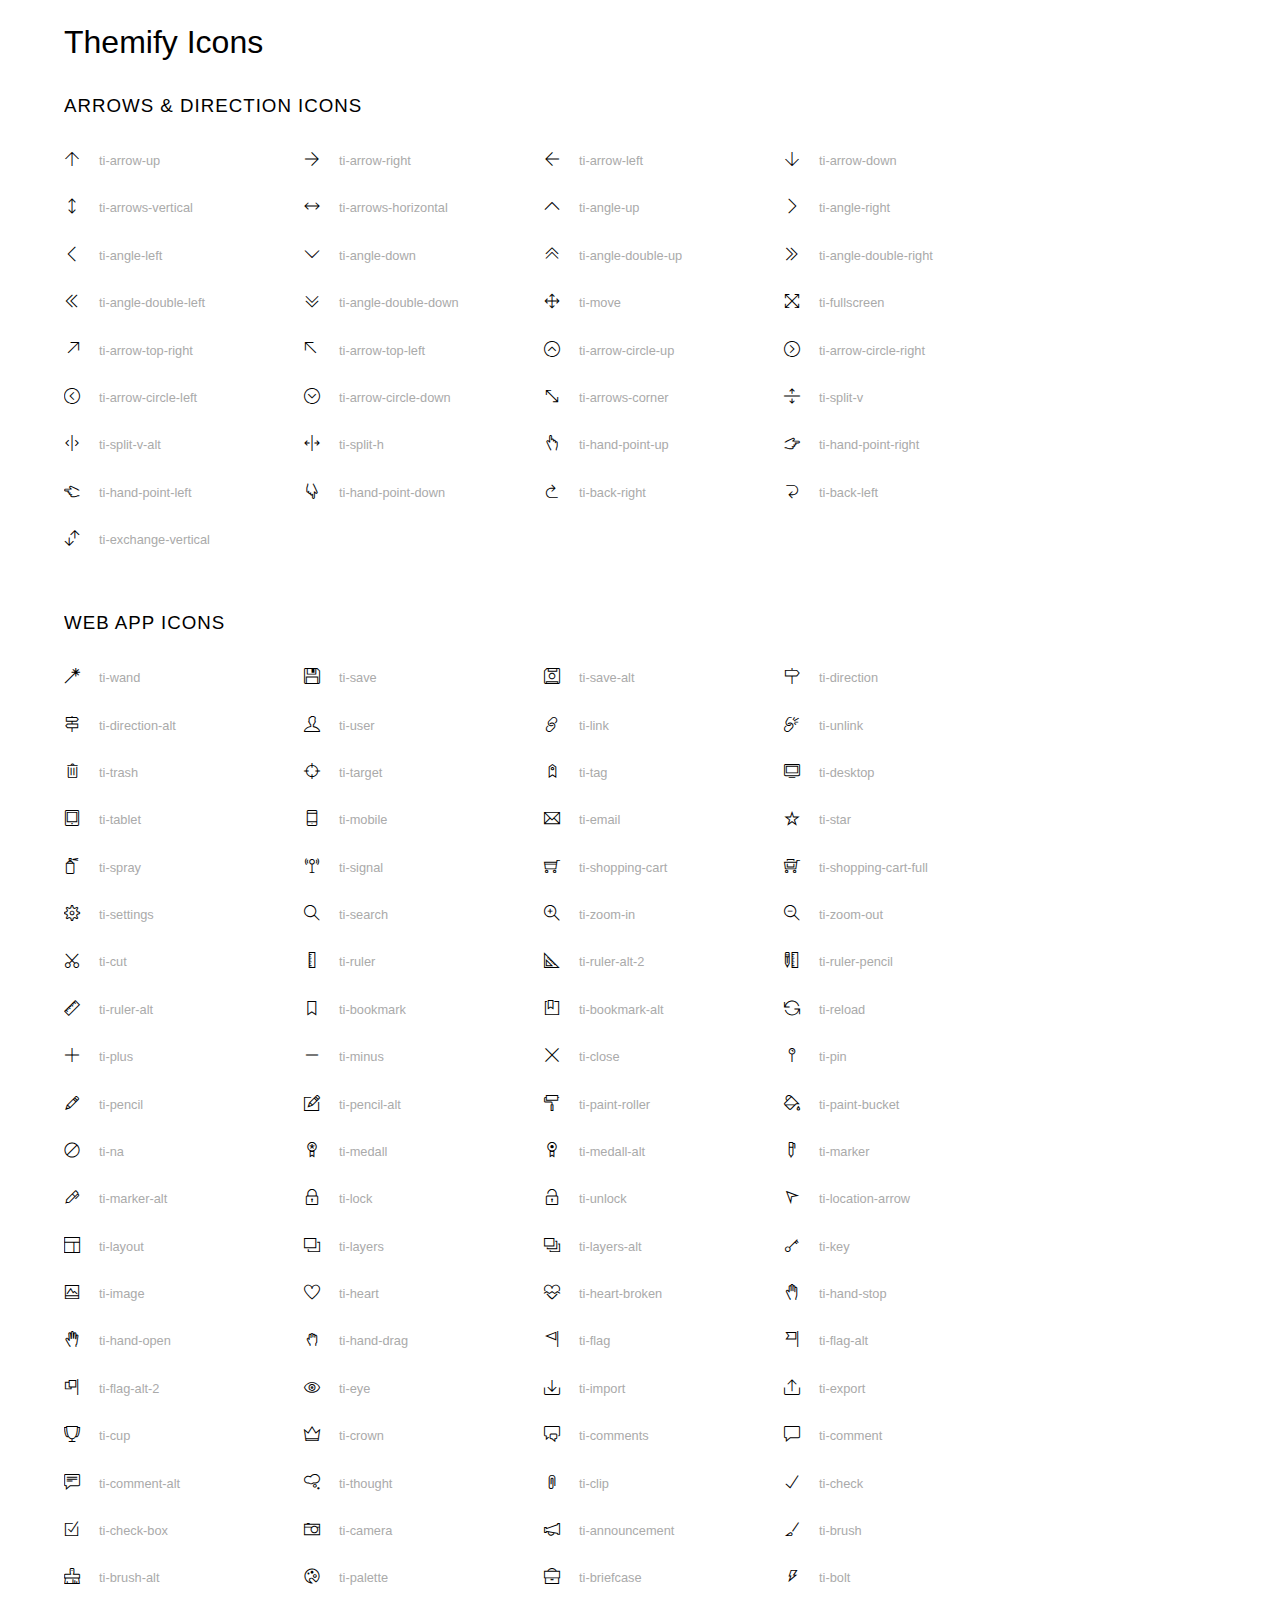
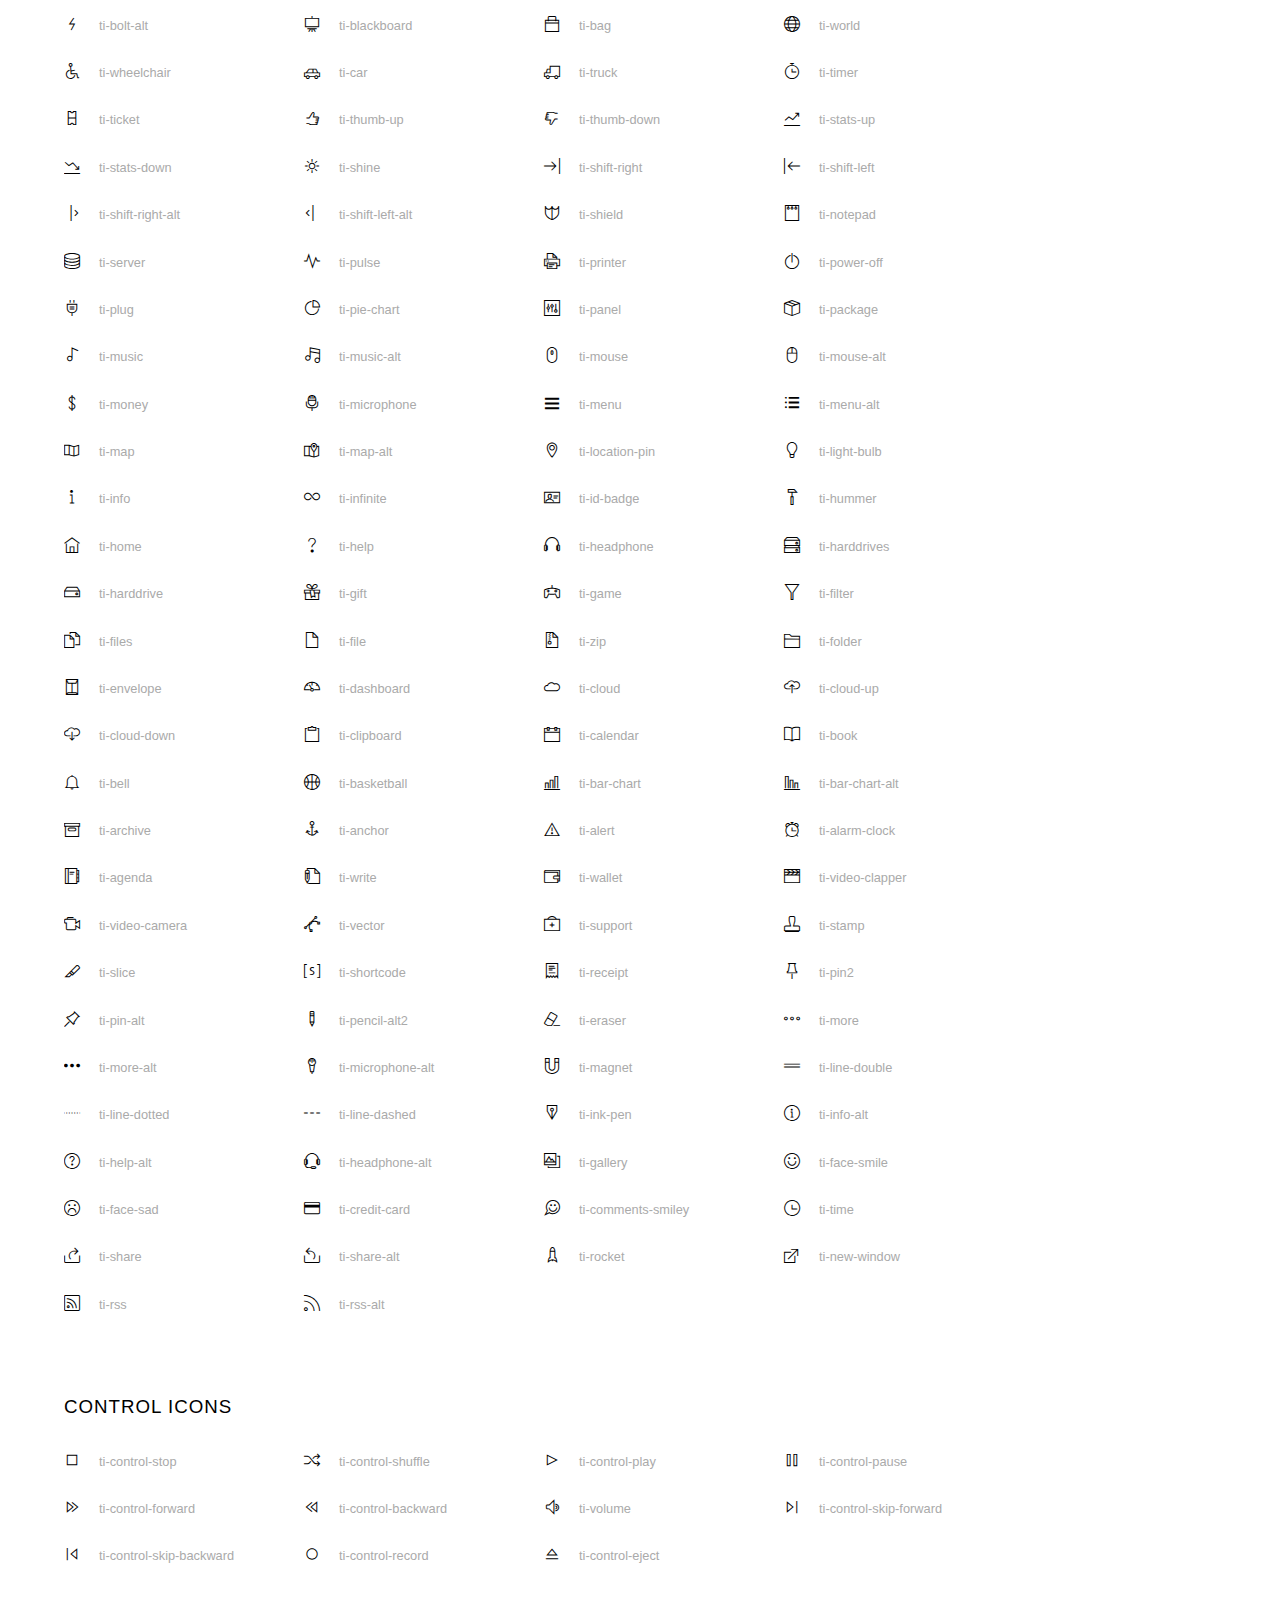
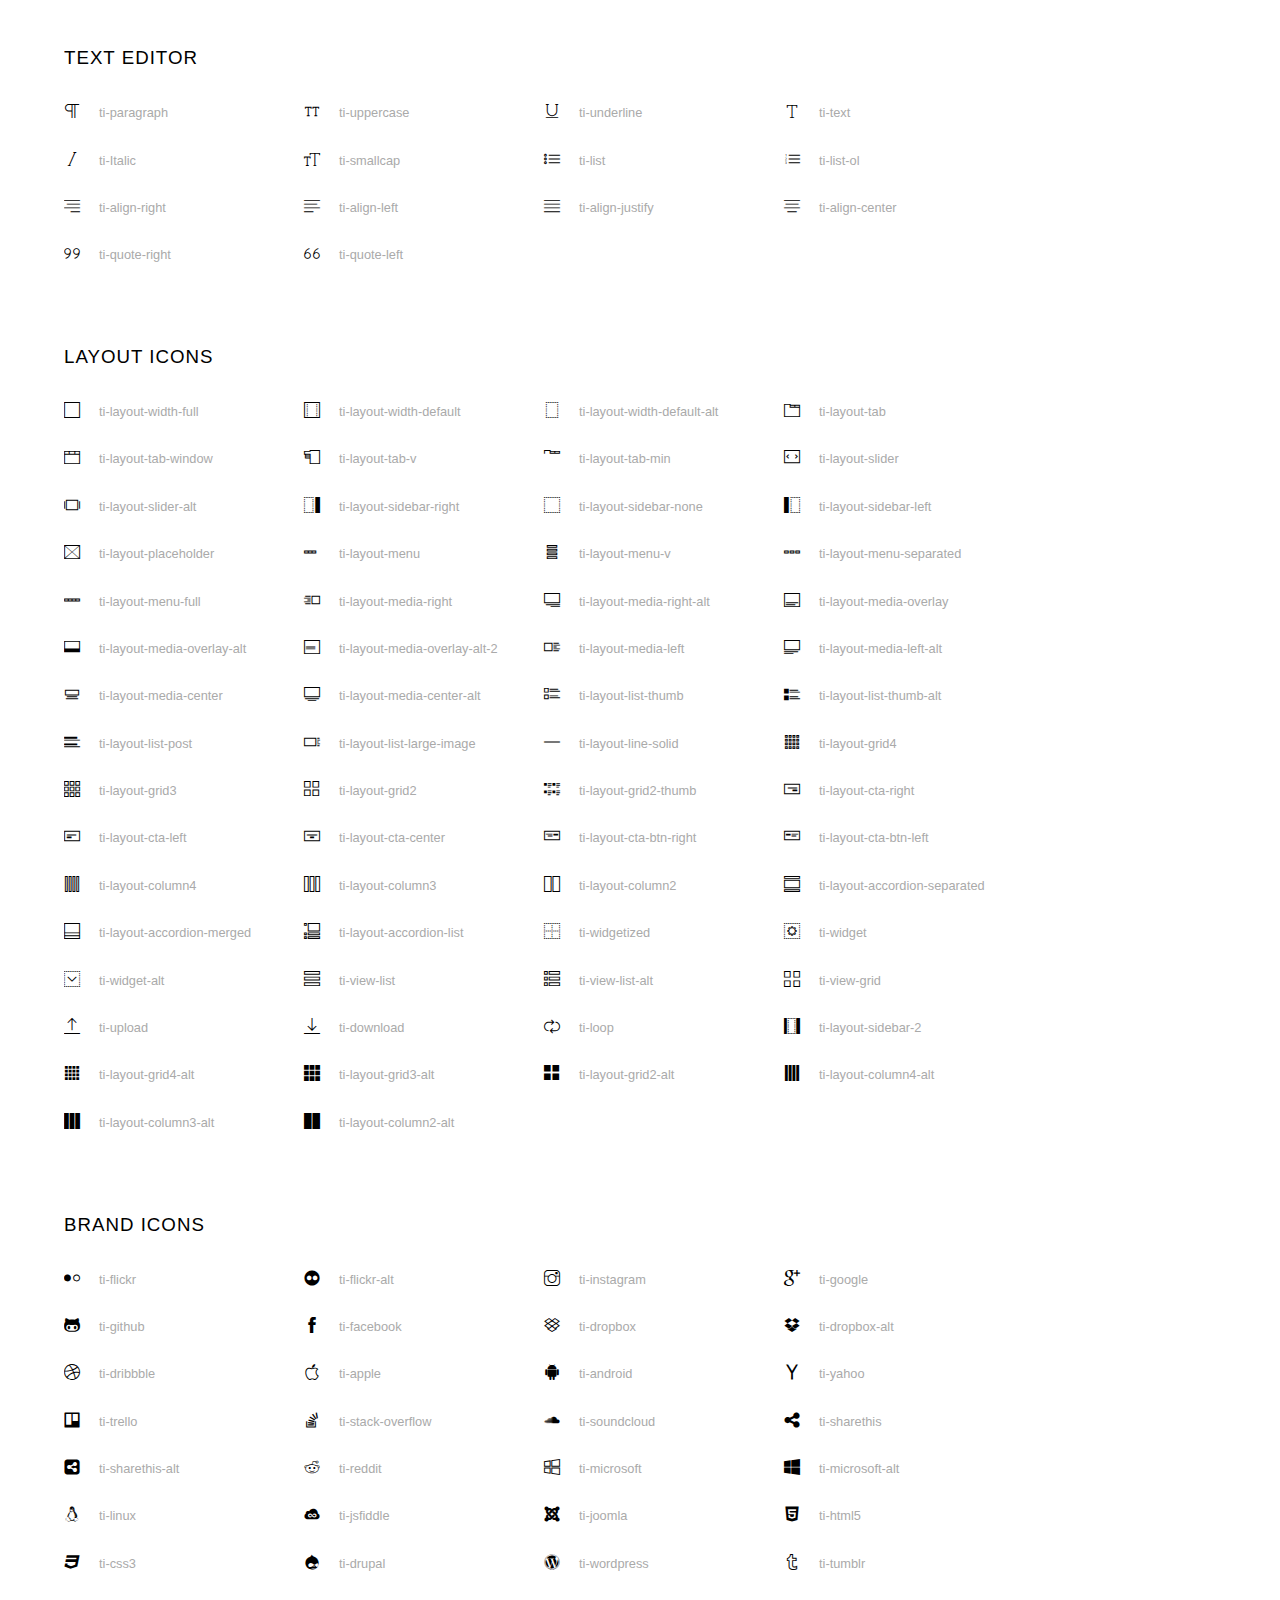
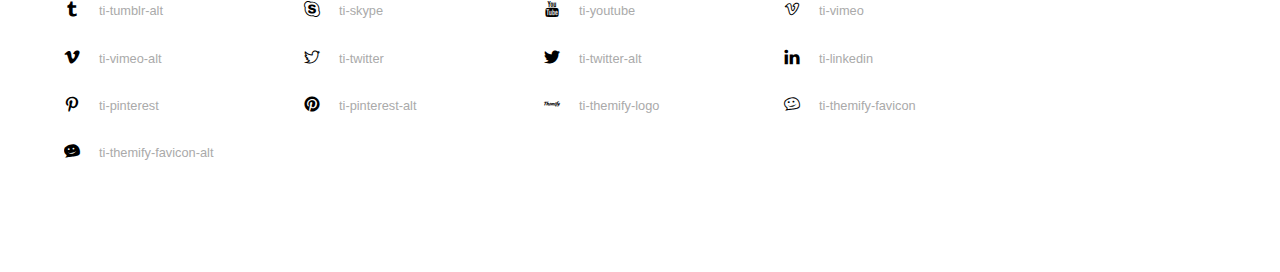
<file: base/themify-icons/index.html>
<!doctype html>
<html>
<head>
	<meta charset="utf-8">
	<title>Themify Icon Font</title>
	<meta name="viewport" content="width=device-width">
	<link rel="stylesheet" href="demo-files/demo.css">
	<link rel="stylesheet" href="themify-icons.css">
	<!--[if lt IE 8]><!-->
	<link rel="stylesheet" href="ie7/ie7.css">
	<!--<![endif]-->
</head>
<body>
	<h1>Themify Icons</h1>

	<div class="icon-section">

		<div class="icon-section">
			<h3>Arrows &amp; Direction Icons </h3>

			<div class="icon-container">
				<span class="ti-arrow-up"></span><span class="icon-name"> ti-arrow-up</span>
			</div>
			<div class="icon-container">
				<span class="ti-arrow-right"></span><span class="icon-name"> ti-arrow-right</span>
			</div>
			<div class="icon-container">
				<span class="ti-arrow-left"></span><span class="icon-name"> ti-arrow-left</span>
			</div>
			<div class="icon-container">
				<span class="ti-arrow-down"></span><span class="icon-name"> ti-arrow-down</span>
			</div>
			<div class="icon-container">
				<span class="ti-arrows-vertical"></span><span class="icon-name"> ti-arrows-vertical</span>
			</div>
			<div class="icon-container">
				<span class="ti-arrows-horizontal"></span><span class="icon-name"> ti-arrows-horizontal</span>
			</div>
			<div class="icon-container">
				<span class="ti-angle-up"></span><span class="icon-name"> ti-angle-up</span>
			</div>
			<div class="icon-container">
				<span class="ti-angle-right"></span><span class="icon-name"> ti-angle-right</span>
			</div>
			<div class="icon-container">
				<span class="ti-angle-left"></span><span class="icon-name"> ti-angle-left</span>
			</div>
			<div class="icon-container">
				<span class="ti-angle-down"></span><span class="icon-name"> ti-angle-down</span>
			</div>	
			<div class="icon-container">
				<span class="ti-angle-double-up"></span><span class="icon-name"> ti-angle-double-up</span>
			</div>
			<div class="icon-container">
				<span class="ti-angle-double-right"></span><span class="icon-name"> ti-angle-double-right</span>
			</div>
			<div class="icon-container">
				<span class="ti-angle-double-left"></span><span class="icon-name"> ti-angle-double-left</span>
			</div>
			<div class="icon-container">
				<span class="ti-angle-double-down"></span><span class="icon-name"> ti-angle-double-down</span>
			</div>					
			<div class="icon-container">
				<span class="ti-move"></span><span class="icon-name"> ti-move</span>
			</div>
			<div class="icon-container">
				<span class="ti-fullscreen"></span><span class="icon-name"> ti-fullscreen</span>
			</div>
			<div class="icon-container">
				<span class="ti-arrow-top-right"></span><span class="icon-name"> ti-arrow-top-right</span>
			</div>
			<div class="icon-container">
				<span class="ti-arrow-top-left"></span><span class="icon-name"> ti-arrow-top-left</span>
			</div>
			<div class="icon-container">
				<span class="ti-arrow-circle-up"></span><span class="icon-name"> ti-arrow-circle-up</span>
			</div>
			<div class="icon-container">
				<span class="ti-arrow-circle-right"></span><span class="icon-name"> ti-arrow-circle-right</span>
			</div>
			<div class="icon-container">
				<span class="ti-arrow-circle-left"></span><span class="icon-name"> ti-arrow-circle-left</span>
			</div>
			<div class="icon-container">
				<span class="ti-arrow-circle-down"></span><span class="icon-name"> ti-arrow-circle-down</span>
			</div>
			<div class="icon-container">
				<span class="ti-arrows-corner"></span><span class="icon-name"> ti-arrows-corner</span>
			</div>
			<div class="icon-container">
				<span class="ti-split-v"></span><span class="icon-name"> ti-split-v</span>
			</div>

			<div class="icon-container">
				<span class="ti-split-v-alt"></span><span class="icon-name"> ti-split-v-alt</span>
			</div>
			<div class="icon-container">
				<span class="ti-split-h"></span><span class="icon-name"> ti-split-h</span>
			</div>
			<div class="icon-container">
				<span class="ti-hand-point-up"></span><span class="icon-name"> ti-hand-point-up</span>
			</div>
			<div class="icon-container">
				<span class="ti-hand-point-right"></span><span class="icon-name"> ti-hand-point-right</span>
			</div>
			<div class="icon-container">
				<span class="ti-hand-point-left"></span><span class="icon-name"> ti-hand-point-left</span>
			</div>
			<div class="icon-container">
				<span class="ti-hand-point-down"></span><span class="icon-name"> ti-hand-point-down</span>
			</div>
			<div class="icon-container">
				<span class="ti-back-right"></span><span class="icon-name"> ti-back-right</span>
			</div>
			<div class="icon-container">
				<span class="ti-back-left"></span><span class="icon-name"> ti-back-left</span>
			</div>
			<div class="icon-container">
				<span class="ti-exchange-vertical"></span><span class="icon-name"> ti-exchange-vertical</span>
			</div>

		</div> <!-- Arrows Icons -->



		<h3>Web App Icons</h3>
		
		<div class="icon-section">

			<div class="icon-container">
				<span class="ti-wand"></span><span class="icon-name"> ti-wand</span>
			</div>
			<div class="icon-container">
				<span class="ti-save"></span><span class="icon-name"> ti-save</span>
			</div>
			<div class="icon-container">
				<span class="ti-save-alt"></span><span class="icon-name"> ti-save-alt</span>
			</div>

			<div class="icon-container">
				<span class="ti-direction"></span><span class="icon-name"> ti-direction</span>
			</div>
			<div class="icon-container">
				<span class="ti-direction-alt"></span><span class="icon-name"> ti-direction-alt</span>
			</div>
			<div class="icon-container">
				<span class="ti-user"></span><span class="icon-name"> ti-user</span>
			</div>
			<div class="icon-container">
				<span class="ti-link"></span><span class="icon-name"> ti-link</span>
			</div>
			<div class="icon-container">
				<span class="ti-unlink"></span><span class="icon-name"> ti-unlink</span>
			</div>
			<div class="icon-container">
				<span class="ti-trash"></span><span class="icon-name"> ti-trash</span>
			</div>
			<div class="icon-container">
				<span class="ti-target"></span><span class="icon-name"> ti-target</span>
			</div>
			<div class="icon-container">
				<span class="ti-tag"></span><span class="icon-name"> ti-tag</span>
			</div>
			<div class="icon-container">
				<span class="ti-desktop"></span><span class="icon-name"> ti-desktop</span>
			</div>
			<div class="icon-container">
				<span class="ti-tablet"></span><span class="icon-name"> ti-tablet</span>
			</div>
			<div class="icon-container">
				<span class="ti-mobile"></span><span class="icon-name"> ti-mobile</span>
			</div>
			<div class="icon-container">
				<span class="ti-email"></span><span class="icon-name"> ti-email</span>
			</div>	
			<div class="icon-container">
				<span class="ti-star"></span><span class="icon-name"> ti-star</span>
			</div>
			<div class="icon-container">
				<span class="ti-spray"></span><span class="icon-name"> ti-spray</span>
			</div>
			<div class="icon-container">
				<span class="ti-signal"></span><span class="icon-name"> ti-signal</span>
			</div>
			<div class="icon-container">
				<span class="ti-shopping-cart"></span><span class="icon-name"> ti-shopping-cart</span>
			</div>
			<div class="icon-container">
				<span class="ti-shopping-cart-full"></span><span class="icon-name"> ti-shopping-cart-full</span>
			</div>
			<div class="icon-container">
				<span class="ti-settings"></span><span class="icon-name"> ti-settings</span>
			</div>
			<div class="icon-container">
				<span class="ti-search"></span><span class="icon-name"> ti-search</span>
			</div>
			<div class="icon-container">
				<span class="ti-zoom-in"></span><span class="icon-name"> ti-zoom-in</span>
			</div>
			<div class="icon-container">
				<span class="ti-zoom-out"></span><span class="icon-name"> ti-zoom-out</span>
			</div>
			<div class="icon-container">
				<span class="ti-cut"></span><span class="icon-name"> ti-cut</span>
			</div>
			<div class="icon-container">
				<span class="ti-ruler"></span><span class="icon-name"> ti-ruler</span>
			</div>
			<div class="icon-container">
				<span class="ti-ruler-alt-2"></span><span class="icon-name"> ti-ruler-alt-2</span>
			</div>			
			<div class="icon-container">
				<span class="ti-ruler-pencil"></span><span class="icon-name"> ti-ruler-pencil</span>
			</div>
			<div class="icon-container">
				<span class="ti-ruler-alt"></span><span class="icon-name"> ti-ruler-alt</span>
			</div>
			<div class="icon-container">
				<span class="ti-bookmark"></span><span class="icon-name"> ti-bookmark</span>
			</div>
			<div class="icon-container">
				<span class="ti-bookmark-alt"></span><span class="icon-name"> ti-bookmark-alt</span>
			</div>
			<div class="icon-container">
				<span class="ti-reload"></span><span class="icon-name"> ti-reload</span>
			</div>
			<div class="icon-container">
				<span class="ti-plus"></span><span class="icon-name"> ti-plus</span>
			</div>
			<div class="icon-container">
				<span class="ti-minus"></span><span class="icon-name"> ti-minus</span>
			</div>
			<div class="icon-container">
				<span class="ti-close"></span><span class="icon-name"> ti-close</span>
			</div>			
			<div class="icon-container">
				<span class="ti-pin"></span><span class="icon-name"> ti-pin</span>
			</div>
			<div class="icon-container">
				<span class="ti-pencil"></span><span class="icon-name"> ti-pencil</span>
			</div>
					
		  	<div class="icon-container">
				<span class="ti-pencil-alt"></span><span class="icon-name"> ti-pencil-alt</span>
			</div>
			<div class="icon-container">
				<span class="ti-paint-roller"></span><span class="icon-name"> ti-paint-roller</span>
			</div>
			<div class="icon-container">
				<span class="ti-paint-bucket"></span><span class="icon-name"> ti-paint-bucket</span>
			</div>
			<div class="icon-container">
				<span class="ti-na"></span><span class="icon-name"> ti-na</span>
			</div>
			<div class="icon-container">
				<span class="ti-medall"></span><span class="icon-name"> ti-medall</span>
			</div>
			<div class="icon-container">
				<span class="ti-medall-alt"></span><span class="icon-name"> ti-medall-alt</span>
			</div>
			<div class="icon-container">
				<span class="ti-marker"></span><span class="icon-name"> ti-marker</span>
			</div>
			<div class="icon-container">
				<span class="ti-marker-alt"></span><span class="icon-name"> ti-marker-alt</span>
			</div>

			<div class="icon-container">
				<span class="ti-lock"></span><span class="icon-name"> ti-lock</span>
			</div>
			<div class="icon-container">
				<span class="ti-unlock"></span><span class="icon-name"> ti-unlock</span>
			</div>
			<div class="icon-container">
				<span class="ti-location-arrow"></span><span class="icon-name"> ti-location-arrow</span>
			</div>
			<div class="icon-container">
				<span class="ti-layout"></span><span class="icon-name"> ti-layout</span>
			</div>
			<div class="icon-container">
				<span class="ti-layers"></span><span class="icon-name"> ti-layers</span>
			</div>
			<div class="icon-container">
				<span class="ti-layers-alt"></span><span class="icon-name"> ti-layers-alt</span>
			</div>
			<div class="icon-container">
				<span class="ti-key"></span><span class="icon-name"> ti-key</span>
			</div>
			<div class="icon-container">
				<span class="ti-image"></span><span class="icon-name"> ti-image</span>
			</div>
			<div class="icon-container">
				<span class="ti-heart"></span><span class="icon-name"> ti-heart</span>
			</div>
			<div class="icon-container">
				<span class="ti-heart-broken"></span><span class="icon-name"> ti-heart-broken</span>
			</div>
			<div class="icon-container">
				<span class="ti-hand-stop"></span><span class="icon-name"> ti-hand-stop</span>
			</div>
			<div class="icon-container">
				<span class="ti-hand-open"></span><span class="icon-name"> ti-hand-open</span>
			</div>
			<div class="icon-container">
				<span class="ti-hand-drag"></span><span class="icon-name"> ti-hand-drag</span>
			</div>
			<div class="icon-container">
				<span class="ti-flag"></span><span class="icon-name"> ti-flag</span>
			</div>
			<div class="icon-container">
				<span class="ti-flag-alt"></span><span class="icon-name"> ti-flag-alt</span>
			</div>
			<div class="icon-container">
				<span class="ti-flag-alt-2"></span><span class="icon-name"> ti-flag-alt-2</span>
			</div>
			<div class="icon-container">
				<span class="ti-eye"></span><span class="icon-name"> ti-eye</span>
			</div>
			<div class="icon-container">
				<span class="ti-import"></span><span class="icon-name"> ti-import</span>
			</div>			
			<div class="icon-container">
				<span class="ti-export"></span><span class="icon-name"> ti-export</span>
			</div>
			<div class="icon-container">
				<span class="ti-cup"></span><span class="icon-name"> ti-cup</span>
			</div>
			<div class="icon-container">
				<span class="ti-crown"></span><span class="icon-name"> ti-crown</span>
			</div>
			<div class="icon-container">
				<span class="ti-comments"></span><span class="icon-name"> ti-comments</span>
			</div>
			<div class="icon-container">
				<span class="ti-comment"></span><span class="icon-name"> ti-comment</span>
			</div>
			<div class="icon-container">
				<span class="ti-comment-alt"></span><span class="icon-name"> ti-comment-alt</span>
			</div>
			<div class="icon-container">
				<span class="ti-thought"></span><span class="icon-name"> ti-thought</span>
			</div>			
			<div class="icon-container">
				<span class="ti-clip"></span><span class="icon-name"> ti-clip</span>
			</div>

			<div class="icon-container">
				<span class="ti-check"></span><span class="icon-name"> ti-check</span>
			</div>
			<div class="icon-container">
				<span class="ti-check-box"></span><span class="icon-name"> ti-check-box</span>
			</div>
			<div class="icon-container">
				<span class="ti-camera"></span><span class="icon-name"> ti-camera</span>
			</div>
			<div class="icon-container">
				<span class="ti-announcement"></span><span class="icon-name"> ti-announcement</span>
			</div>
			<div class="icon-container">
				<span class="ti-brush"></span><span class="icon-name"> ti-brush</span>
			</div>
			<div class="icon-container">
				<span class="ti-brush-alt"></span><span class="icon-name"> ti-brush-alt</span>
			</div>
			<div class="icon-container">
				<span class="ti-palette"></span><span class="icon-name"> ti-palette</span>
			</div>			
			<div class="icon-container">
				<span class="ti-briefcase"></span><span class="icon-name"> ti-briefcase</span>
			</div>
			<div class="icon-container">
				<span class="ti-bolt"></span><span class="icon-name"> ti-bolt</span>
			</div>
			<div class="icon-container">
				<span class="ti-bolt-alt"></span><span class="icon-name"> ti-bolt-alt</span>
			</div>
			<div class="icon-container">
				<span class="ti-blackboard"></span><span class="icon-name"> ti-blackboard</span>
			</div>
			<div class="icon-container">
				<span class="ti-bag"></span><span class="icon-name"> ti-bag</span>
			</div>
			<div class="icon-container">
				<span class="ti-world"></span><span class="icon-name"> ti-world</span>
			</div>
			<div class="icon-container">
				<span class="ti-wheelchair"></span><span class="icon-name"> ti-wheelchair</span>
			</div>
			<div class="icon-container">
				<span class="ti-car"></span><span class="icon-name"> ti-car</span>
			</div>
			<div class="icon-container">
				<span class="ti-truck"></span><span class="icon-name"> ti-truck</span>
			</div>
			<div class="icon-container">
				<span class="ti-timer"></span><span class="icon-name"> ti-timer</span>
			</div>
			<div class="icon-container">
				<span class="ti-ticket"></span><span class="icon-name"> ti-ticket</span>
			</div>
			<div class="icon-container">
				<span class="ti-thumb-up"></span><span class="icon-name"> ti-thumb-up</span>
			</div>
			<div class="icon-container">
				<span class="ti-thumb-down"></span><span class="icon-name"> ti-thumb-down</span>
			</div>

			<div class="icon-container">
				<span class="ti-stats-up"></span><span class="icon-name"> ti-stats-up</span>
			</div>
			<div class="icon-container">
				<span class="ti-stats-down"></span><span class="icon-name"> ti-stats-down</span>
			</div>
			<div class="icon-container">
				<span class="ti-shine"></span><span class="icon-name"> ti-shine</span>
			</div>
			<div class="icon-container">
				<span class="ti-shift-right"></span><span class="icon-name"> ti-shift-right</span>
			</div>
			<div class="icon-container">
				<span class="ti-shift-left"></span><span class="icon-name"> ti-shift-left</span>
			</div>

			<div class="icon-container">
				<span class="ti-shift-right-alt"></span><span class="icon-name"> ti-shift-right-alt</span>
			</div>
			<div class="icon-container">
				<span class="ti-shift-left-alt"></span><span class="icon-name"> ti-shift-left-alt</span>
			</div>
			<div class="icon-container">
				<span class="ti-shield"></span><span class="icon-name"> ti-shield</span>
			</div>
			<div class="icon-container">
				<span class="ti-notepad"></span><span class="icon-name"> ti-notepad</span>
			</div>
			<div class="icon-container">
				<span class="ti-server"></span><span class="icon-name"> ti-server</span>
			</div>

			<div class="icon-container">
				<span class="ti-pulse"></span><span class="icon-name"> ti-pulse</span>
			</div>
			<div class="icon-container">
				<span class="ti-printer"></span><span class="icon-name"> ti-printer</span>
			</div>
			<div class="icon-container">
				<span class="ti-power-off"></span><span class="icon-name"> ti-power-off</span>
			</div>
			<div class="icon-container">
				<span class="ti-plug"></span><span class="icon-name"> ti-plug</span>
			</div>
			<div class="icon-container">
				<span class="ti-pie-chart"></span><span class="icon-name"> ti-pie-chart</span>
			</div>

			<div class="icon-container">
				<span class="ti-panel"></span><span class="icon-name"> ti-panel</span>
			</div>
			<div class="icon-container">
				<span class="ti-package"></span><span class="icon-name"> ti-package</span>
			</div>
			<div class="icon-container">
				<span class="ti-music"></span><span class="icon-name"> ti-music</span>
			</div>
			<div class="icon-container">
				<span class="ti-music-alt"></span><span class="icon-name"> ti-music-alt</span>
			</div>
			<div class="icon-container">
				<span class="ti-mouse"></span><span class="icon-name"> ti-mouse</span>
			</div>
			<div class="icon-container">
				<span class="ti-mouse-alt"></span><span class="icon-name"> ti-mouse-alt</span>
			</div>
			<div class="icon-container">
				<span class="ti-money"></span><span class="icon-name"> ti-money</span>
			</div>
			<div class="icon-container">
				<span class="ti-microphone"></span><span class="icon-name"> ti-microphone</span>
			</div>
			<div class="icon-container">
				<span class="ti-menu"></span><span class="icon-name"> ti-menu</span>
			</div>
			<div class="icon-container">
				<span class="ti-menu-alt"></span><span class="icon-name"> ti-menu-alt</span>
			</div>
			<div class="icon-container">
				<span class="ti-map"></span><span class="icon-name"> ti-map</span>
			</div>
			<div class="icon-container">
				<span class="ti-map-alt"></span><span class="icon-name"> ti-map-alt</span>
			</div>

			<div class="icon-container">
				<span class="ti-location-pin"></span><span class="icon-name"> ti-location-pin</span>
			</div>

			<div class="icon-container">
				<span class="ti-light-bulb"></span><span class="icon-name"> ti-light-bulb</span>
			</div>
			<div class="icon-container">
				<span class="ti-info"></span><span class="icon-name"> ti-info</span>
			</div>
			<div class="icon-container">
				<span class="ti-infinite"></span><span class="icon-name"> ti-infinite</span>
			</div>
			<div class="icon-container">
				<span class="ti-id-badge"></span><span class="icon-name"> ti-id-badge</span>
			</div>
			<div class="icon-container">
				<span class="ti-hummer"></span><span class="icon-name"> ti-hummer</span>
			</div>
			<div class="icon-container">
				<span class="ti-home"></span><span class="icon-name"> ti-home</span>
			</div>
			<div class="icon-container">
				<span class="ti-help"></span><span class="icon-name"> ti-help</span>
			</div>
			<div class="icon-container">
				<span class="ti-headphone"></span><span class="icon-name"> ti-headphone</span>
			</div>
			<div class="icon-container">
				<span class="ti-harddrives"></span><span class="icon-name"> ti-harddrives</span>
			</div>
			<div class="icon-container">
				<span class="ti-harddrive"></span><span class="icon-name"> ti-harddrive</span>
			</div>
			<div class="icon-container">
				<span class="ti-gift"></span><span class="icon-name"> ti-gift</span>
			</div>
			<div class="icon-container">
				<span class="ti-game"></span><span class="icon-name"> ti-game</span>
			</div>
			<div class="icon-container">
				<span class="ti-filter"></span><span class="icon-name"> ti-filter</span>
			</div>
			<div class="icon-container">
				<span class="ti-files"></span><span class="icon-name"> ti-files</span>
			</div>
			<div class="icon-container">
				<span class="ti-file"></span><span class="icon-name"> ti-file</span>
			</div>
			<div class="icon-container">
				<span class="ti-zip"></span><span class="icon-name"> ti-zip</span>
			</div>
			<div class="icon-container">
				<span class="ti-folder"></span><span class="icon-name"> ti-folder</span>
			</div>			
			<div class="icon-container">
				<span class="ti-envelope"></span><span class="icon-name"> ti-envelope</span>
			</div>


			<div class="icon-container">
				<span class="ti-dashboard"></span><span class="icon-name"> ti-dashboard</span>
			</div>
			<div class="icon-container">
				<span class="ti-cloud"></span><span class="icon-name"> ti-cloud</span>
			</div>
			<div class="icon-container">
				<span class="ti-cloud-up"></span><span class="icon-name"> ti-cloud-up</span>
			</div>
			<div class="icon-container">
				<span class="ti-cloud-down"></span><span class="icon-name"> ti-cloud-down</span>
			</div>
			<div class="icon-container">
				<span class="ti-clipboard"></span><span class="icon-name"> ti-clipboard</span>
			</div>
			<div class="icon-container">
				<span class="ti-calendar"></span><span class="icon-name"> ti-calendar</span>
			</div>
			<div class="icon-container">
				<span class="ti-book"></span><span class="icon-name"> ti-book</span>
			</div>
			<div class="icon-container">
				<span class="ti-bell"></span><span class="icon-name"> ti-bell</span>
			</div>
			<div class="icon-container">
				<span class="ti-basketball"></span><span class="icon-name"> ti-basketball</span>
			</div>
			<div class="icon-container">
				<span class="ti-bar-chart"></span><span class="icon-name"> ti-bar-chart</span>
			</div>
			<div class="icon-container">
				<span class="ti-bar-chart-alt"></span><span class="icon-name"> ti-bar-chart-alt</span>
			</div>


			<div class="icon-container">
				<span class="ti-archive"></span><span class="icon-name"> ti-archive</span>
			</div>
			<div class="icon-container">
				<span class="ti-anchor"></span><span class="icon-name"> ti-anchor</span>
			</div>

			<div class="icon-container">
				<span class="ti-alert"></span><span class="icon-name"> ti-alert</span>
			</div>
			<div class="icon-container">
				<span class="ti-alarm-clock"></span><span class="icon-name"> ti-alarm-clock</span>
			</div>
			<div class="icon-container">
				<span class="ti-agenda"></span><span class="icon-name"> ti-agenda</span>
			</div>
			<div class="icon-container">
				<span class="ti-write"></span><span class="icon-name"> ti-write</span>
			</div>

			<div class="icon-container">
				<span class="ti-wallet"></span><span class="icon-name"> ti-wallet</span>
			</div>
			<div class="icon-container">
				<span class="ti-video-clapper"></span><span class="icon-name"> ti-video-clapper</span>
			</div>
			<div class="icon-container">
				<span class="ti-video-camera"></span><span class="icon-name"> ti-video-camera</span>
			</div>
			<div class="icon-container">
				<span class="ti-vector"></span><span class="icon-name"> ti-vector</span>
			</div>

			<div class="icon-container">
				<span class="ti-support"></span><span class="icon-name"> ti-support</span>
			</div>
			<div class="icon-container">
				<span class="ti-stamp"></span><span class="icon-name"> ti-stamp</span>
			</div>
			<div class="icon-container">
				<span class="ti-slice"></span><span class="icon-name"> ti-slice</span>
			</div>
			<div class="icon-container">
				<span class="ti-shortcode"></span><span class="icon-name"> ti-shortcode</span>
			</div>
			<div class="icon-container">
				<span class="ti-receipt"></span><span class="icon-name"> ti-receipt</span>
			</div>
			<div class="icon-container">
				<span class="ti-pin2"></span><span class="icon-name"> ti-pin2</span>
			</div>
			<div class="icon-container">
				<span class="ti-pin-alt"></span><span class="icon-name"> ti-pin-alt</span>
			</div>
			<div class="icon-container">
				<span class="ti-pencil-alt2"></span><span class="icon-name"> ti-pencil-alt2</span>
			</div>
			<div class="icon-container">
				<span class="ti-eraser"></span><span class="icon-name"> ti-eraser</span>
			</div>			
			<div class="icon-container">
				<span class="ti-more"></span><span class="icon-name"> ti-more</span>
			</div>
			<div class="icon-container">
				<span class="ti-more-alt"></span><span class="icon-name"> ti-more-alt</span>
			</div>
			<div class="icon-container">
				<span class="ti-microphone-alt"></span><span class="icon-name"> ti-microphone-alt</span>
			</div>
			<div class="icon-container">
				<span class="ti-magnet"></span><span class="icon-name"> ti-magnet</span>
			</div>
			<div class="icon-container">
				<span class="ti-line-double"></span><span class="icon-name"> ti-line-double</span>
			</div>
			<div class="icon-container">
				<span class="ti-line-dotted"></span><span class="icon-name"> ti-line-dotted</span>
			</div>
			<div class="icon-container">
				<span class="ti-line-dashed"></span><span class="icon-name"> ti-line-dashed</span>
			</div>

			<div class="icon-container">
				<span class="ti-ink-pen"></span><span class="icon-name"> ti-ink-pen</span>
			</div>
			<div class="icon-container">
				<span class="ti-info-alt"></span><span class="icon-name"> ti-info-alt</span>
			</div>
			<div class="icon-container">
				<span class="ti-help-alt"></span><span class="icon-name"> ti-help-alt</span>
			</div>
			<div class="icon-container">
				<span class="ti-headphone-alt"></span><span class="icon-name"> ti-headphone-alt</span>
			</div>

			<div class="icon-container">
				<span class="ti-gallery"></span><span class="icon-name"> ti-gallery</span>
			</div>
			<div class="icon-container">
				<span class="ti-face-smile"></span><span class="icon-name"> ti-face-smile</span>
			</div>
			<div class="icon-container">
				<span class="ti-face-sad"></span><span class="icon-name"> ti-face-sad</span>
			</div>
			<div class="icon-container">
				<span class="ti-credit-card"></span><span class="icon-name"> ti-credit-card</span>
			</div>
			<div class="icon-container">
				<span class="ti-comments-smiley"></span><span class="icon-name"> ti-comments-smiley</span>
			</div>
			<div class="icon-container">
				<span class="ti-time"></span><span class="icon-name"> ti-time</span>
			</div>
			<div class="icon-container">
				<span class="ti-share"></span><span class="icon-name"> ti-share</span>
			</div>
			<div class="icon-container">
				<span class="ti-share-alt"></span><span class="icon-name"> ti-share-alt</span>
			</div>
			<div class="icon-container">
				<span class="ti-rocket"></span><span class="icon-name"> ti-rocket</span>
			</div>

			<div class="icon-container">
				<span class="ti-new-window"></span><span class="icon-name"> ti-new-window</span>
			</div>

			<div class="icon-container">
				<span class="ti-rss"></span><span class="icon-name"> ti-rss</span>
			</div>

			<div class="icon-container">
				<span class="ti-rss-alt"></span><span class="icon-name"> ti-rss-alt</span>
			</div>
			
		</div><!-- Web App Icons -->


		<div class="icon-section">
			<h3>Control Icons</h3>
			<div class="icon-container">
				<span class="ti-control-stop"></span><span class="icon-name"> ti-control-stop</span>
			</div>
			<div class="icon-container">
				<span class="ti-control-shuffle"></span><span class="icon-name"> ti-control-shuffle</span>
			</div>
			<div class="icon-container">
				<span class="ti-control-play"></span><span class="icon-name"> ti-control-play</span>
			</div>
			<div class="icon-container">
				<span class="ti-control-pause"></span><span class="icon-name"> ti-control-pause</span>
			</div>
			<div class="icon-container">
				<span class="ti-control-forward"></span><span class="icon-name"> ti-control-forward</span>
			</div>
			<div class="icon-container">
				<span class="ti-control-backward"></span><span class="icon-name"> ti-control-backward</span>
			</div>	
			<div class="icon-container">
				<span class="ti-volume"></span><span class="icon-name"> ti-volume</span>
			</div>
			<div class="icon-container">
				<span class="ti-control-skip-forward"></span><span class="icon-name"> ti-control-skip-forward</span>
			</div>
			<div class="icon-container">
				<span class="ti-control-skip-backward"></span><span class="icon-name"> ti-control-skip-backward</span>
			</div>
			<div class="icon-container">
				<span class="ti-control-record"></span><span class="icon-name"> ti-control-record</span>
			</div>
			<div class="icon-container">
				<span class="ti-control-eject"></span><span class="icon-name"> ti-control-eject</span>
			</div>			
		</div> <!-- Control Icons -->


		<div class="icon-section">
			<h3>Text Editor</h3>

			<div class="icon-container">
				<span class="ti-paragraph"></span><span class="icon-name"> ti-paragraph</span>
			</div>
			<div class="icon-container">
				<span class="ti-uppercase"></span><span class="icon-name"> ti-uppercase</span>
			</div>

			<div class="icon-container">
				<span class="ti-underline"></span><span class="icon-name"> ti-underline</span>
			</div>
			<div class="icon-container">
				<span class="ti-text"></span><span class="icon-name"> ti-text</span>
			</div>
			<div class="icon-container">
				<span class="ti-Italic"></span><span class="icon-name"> ti-Italic</span>
			</div>
			<div class="icon-container">
				<span class="ti-smallcap"></span><span class="icon-name"> ti-smallcap</span>
			</div>
			<div class="icon-container">
				<span class="ti-list"></span><span class="icon-name"> ti-list</span>
			</div>
			<div class="icon-container">
				<span class="ti-list-ol"></span><span class="icon-name"> ti-list-ol</span>
			</div>
			<div class="icon-container">
				<span class="ti-align-right"></span><span class="icon-name"> ti-align-right</span>
			</div>
			<div class="icon-container">
				<span class="ti-align-left"></span><span class="icon-name"> ti-align-left</span>
			</div>
			<div class="icon-container">
				<span class="ti-align-justify"></span><span class="icon-name"> ti-align-justify</span>
			</div>
			<div class="icon-container">
				<span class="ti-align-center"></span><span class="icon-name"> ti-align-center</span>
			</div>
			<div class="icon-container">
				<span class="ti-quote-right"></span><span class="icon-name"> ti-quote-right</span>
			</div>
			<div class="icon-container">
				<span class="ti-quote-left"></span><span class="icon-name"> ti-quote-left</span>
			</div>

		</div> <!-- Text Editor -->



		<div class="icon-section">
			<h3>Layout Icons</h3>
			<div class="icon-container">
				<span class="ti-layout-width-full"></span><span class="icon-name"> ti-layout-width-full</span>
			</div>
			<div class="icon-container">
				<span class="ti-layout-width-default"></span><span class="icon-name"> ti-layout-width-default</span>
			</div>
			<div class="icon-container">
				<span class="ti-layout-width-default-alt"></span><span class="icon-name"> ti-layout-width-default-alt</span>
			</div>
			<div class="icon-container">
				<span class="ti-layout-tab"></span><span class="icon-name"> ti-layout-tab</span>
			</div>
			<div class="icon-container">
				<span class="ti-layout-tab-window"></span><span class="icon-name"> ti-layout-tab-window</span>
			</div>
			<div class="icon-container">
				<span class="ti-layout-tab-v"></span><span class="icon-name"> ti-layout-tab-v</span>
			</div>
			<div class="icon-container">
				<span class="ti-layout-tab-min"></span><span class="icon-name"> ti-layout-tab-min</span>
			</div>
			<div class="icon-container">
				<span class="ti-layout-slider"></span><span class="icon-name"> ti-layout-slider</span>
			</div>
			<div class="icon-container">
				<span class="ti-layout-slider-alt"></span><span class="icon-name"> ti-layout-slider-alt</span>
			</div>
			<div class="icon-container">
				<span class="ti-layout-sidebar-right"></span><span class="icon-name"> ti-layout-sidebar-right</span>
			</div>
			<div class="icon-container">
				<span class="ti-layout-sidebar-none"></span><span class="icon-name"> ti-layout-sidebar-none</span>
			</div>
			<div class="icon-container">
				<span class="ti-layout-sidebar-left"></span><span class="icon-name"> ti-layout-sidebar-left</span>
			</div>
			<div class="icon-container">
				<span class="ti-layout-placeholder"></span><span class="icon-name"> ti-layout-placeholder</span>
			</div>
			<div class="icon-container">
				<span class="ti-layout-menu"></span><span class="icon-name"> ti-layout-menu</span>
			</div>
			<div class="icon-container">
				<span class="ti-layout-menu-v"></span><span class="icon-name"> ti-layout-menu-v</span>
			</div>
			<div class="icon-container">
				<span class="ti-layout-menu-separated"></span><span class="icon-name"> ti-layout-menu-separated</span>
			</div>
			<div class="icon-container">
				<span class="ti-layout-menu-full"></span><span class="icon-name"> ti-layout-menu-full</span>
			</div>
			<div class="icon-container">
				<span class="ti-layout-media-right"></span><span class="icon-name"> ti-layout-media-right</span>
			</div>
			<div class="icon-container">
				<span class="ti-layout-media-right-alt"></span><span class="icon-name"> ti-layout-media-right-alt</span>
			</div>
			<div class="icon-container">
				<span class="ti-layout-media-overlay"></span><span class="icon-name"> ti-layout-media-overlay</span>
			</div>
			<div class="icon-container">
				<span class="ti-layout-media-overlay-alt"></span><span class="icon-name"> ti-layout-media-overlay-alt</span>
			</div>
			<div class="icon-container">
				<span class="ti-layout-media-overlay-alt-2"></span><span class="icon-name"> ti-layout-media-overlay-alt-2</span>
			</div>
			<div class="icon-container">
				<span class="ti-layout-media-left"></span><span class="icon-name"> ti-layout-media-left</span>
			</div>
			<div class="icon-container">
				<span class="ti-layout-media-left-alt"></span><span class="icon-name"> ti-layout-media-left-alt</span>
			</div>
			<div class="icon-container">
				<span class="ti-layout-media-center"></span><span class="icon-name"> ti-layout-media-center</span>
			</div>
			<div class="icon-container">
				<span class="ti-layout-media-center-alt"></span><span class="icon-name"> ti-layout-media-center-alt</span>
			</div>
			<div class="icon-container">
				<span class="ti-layout-list-thumb"></span><span class="icon-name"> ti-layout-list-thumb</span>
			</div>
			<div class="icon-container">
				<span class="ti-layout-list-thumb-alt"></span><span class="icon-name"> ti-layout-list-thumb-alt</span>
			</div>
			<div class="icon-container">
				<span class="ti-layout-list-post"></span><span class="icon-name"> ti-layout-list-post</span>
			</div>
			<div class="icon-container">
				<span class="ti-layout-list-large-image"></span><span class="icon-name"> ti-layout-list-large-image</span>
			</div>
			<div class="icon-container">
				<span class="ti-layout-line-solid"></span><span class="icon-name"> ti-layout-line-solid</span>
			</div>
			<div class="icon-container">
				<span class="ti-layout-grid4"></span><span class="icon-name"> ti-layout-grid4</span>
			</div>
			<div class="icon-container">
				<span class="ti-layout-grid3"></span><span class="icon-name"> ti-layout-grid3</span>
			</div>
			<div class="icon-container">
				<span class="ti-layout-grid2"></span><span class="icon-name"> ti-layout-grid2</span>
			</div>
			<div class="icon-container">
				<span class="ti-layout-grid2-thumb"></span><span class="icon-name"> ti-layout-grid2-thumb</span>
			</div>
			<div class="icon-container">
				<span class="ti-layout-cta-right"></span><span class="icon-name"> ti-layout-cta-right</span>
			</div>
			<div class="icon-container">
				<span class="ti-layout-cta-left"></span><span class="icon-name"> ti-layout-cta-left</span>
			</div>
			<div class="icon-container">
				<span class="ti-layout-cta-center"></span><span class="icon-name"> ti-layout-cta-center</span>
			</div>
			<div class="icon-container">
				<span class="ti-layout-cta-btn-right"></span><span class="icon-name"> ti-layout-cta-btn-right</span>
			</div>
			<div class="icon-container">
				<span class="ti-layout-cta-btn-left"></span><span class="icon-name"> ti-layout-cta-btn-left</span>
			</div>
			<div class="icon-container">
				<span class="ti-layout-column4"></span><span class="icon-name"> ti-layout-column4</span>
			</div>
			<div class="icon-container">
				<span class="ti-layout-column3"></span><span class="icon-name"> ti-layout-column3</span>
			</div>
			<div class="icon-container">
				<span class="ti-layout-column2"></span><span class="icon-name"> ti-layout-column2</span>
			</div>
			<div class="icon-container">
				<span class="ti-layout-accordion-separated"></span><span class="icon-name"> ti-layout-accordion-separated</span>
			</div>
			<div class="icon-container">
				<span class="ti-layout-accordion-merged"></span><span class="icon-name"> ti-layout-accordion-merged</span>
			</div>
			<div class="icon-container">
				<span class="ti-layout-accordion-list"></span><span class="icon-name"> ti-layout-accordion-list</span>
			</div>
			<div class="icon-container">
				<span class="ti-widgetized"></span><span class="icon-name"> ti-widgetized</span>
			</div>
			<div class="icon-container">
				<span class="ti-widget"></span><span class="icon-name"> ti-widget</span>
			</div>
			<div class="icon-container">
				<span class="ti-widget-alt"></span><span class="icon-name"> ti-widget-alt</span>
			</div>
			<div class="icon-container">
				<span class="ti-view-list"></span><span class="icon-name"> ti-view-list</span>
			</div>
			<div class="icon-container">
				<span class="ti-view-list-alt"></span><span class="icon-name"> ti-view-list-alt</span>
			</div>
			<div class="icon-container">
				<span class="ti-view-grid"></span><span class="icon-name"> ti-view-grid</span>
			</div>
			<div class="icon-container">
				<span class="ti-upload"></span><span class="icon-name"> ti-upload</span>
			</div>
			<div class="icon-container">
				<span class="ti-download"></span><span class="icon-name"> ti-download</span>
			</div>	
			<div class="icon-container">
				<span class="ti-loop"></span><span class="icon-name"> ti-loop</span>
			</div>
			<div class="icon-container">
				<span class="ti-layout-sidebar-2"></span><span class="icon-name"> ti-layout-sidebar-2</span>
			</div>
			<div class="icon-container">
				<span class="ti-layout-grid4-alt"></span><span class="icon-name"> ti-layout-grid4-alt</span>
			</div>
			<div class="icon-container">
				<span class="ti-layout-grid3-alt"></span><span class="icon-name"> ti-layout-grid3-alt</span>
			</div>
			<div class="icon-container">
				<span class="ti-layout-grid2-alt"></span><span class="icon-name"> ti-layout-grid2-alt</span>
			</div>
			<div class="icon-container">
				<span class="ti-layout-column4-alt"></span><span class="icon-name"> ti-layout-column4-alt</span>
			</div>
			<div class="icon-container">
				<span class="ti-layout-column3-alt"></span><span class="icon-name"> ti-layout-column3-alt</span>
			</div>
			<div class="icon-container">
				<span class="ti-layout-column2-alt"></span><span class="icon-name"> ti-layout-column2-alt</span>
			</div>		


		</div> <!-- Layout Icons -->


		<div class="icon-section">
			<h3>Brand Icons</h3>

			<div class="icon-container">
				<span class="ti-flickr"></span><span class="icon-name"> ti-flickr</span>
			</div>
			<div class="icon-container">
				<span class="ti-flickr-alt"></span><span class="icon-name"> ti-flickr-alt</span>
			</div>			
			<div class="icon-container">
				<span class="ti-instagram"></span><span class="icon-name"> ti-instagram</span>
			</div>
			<div class="icon-container">
				<span class="ti-google"></span><span class="icon-name"> ti-google</span>
			</div>
			<div class="icon-container">
				<span class="ti-github"></span><span class="icon-name"> ti-github</span>
			</div>

			<div class="icon-container">
				<span class="ti-facebook"></span><span class="icon-name"> ti-facebook</span>
			</div>
			<div class="icon-container">
				<span class="ti-dropbox"></span><span class="icon-name"> ti-dropbox</span>
			</div>
			<div class="icon-container">
				<span class="ti-dropbox-alt"></span><span class="icon-name"> ti-dropbox-alt</span>
			</div>
			<div class="icon-container">
				<span class="ti-dribbble"></span><span class="icon-name"> ti-dribbble</span>
			</div>
			<div class="icon-container">
				<span class="ti-apple"></span><span class="icon-name"> ti-apple</span>
			</div>
			<div class="icon-container">
				<span class="ti-android"></span><span class="icon-name"> ti-android</span>
			</div>
			<div class="icon-container">
				<span class="ti-yahoo"></span><span class="icon-name"> ti-yahoo</span>
			</div>
			<div class="icon-container">
				<span class="ti-trello"></span><span class="icon-name"> ti-trello</span>
			</div>
			<div class="icon-container">
				<span class="ti-stack-overflow"></span><span class="icon-name"> ti-stack-overflow</span>
			</div>
			<div class="icon-container">
				<span class="ti-soundcloud"></span><span class="icon-name"> ti-soundcloud</span>
			</div>
			<div class="icon-container">
				<span class="ti-sharethis"></span><span class="icon-name"> ti-sharethis</span>
			</div>
			<div class="icon-container">
				<span class="ti-sharethis-alt"></span><span class="icon-name"> ti-sharethis-alt</span>
			</div>
			<div class="icon-container">
				<span class="ti-reddit"></span><span class="icon-name"> ti-reddit</span>
			</div>

			<div class="icon-container">
				<span class="ti-microsoft"></span><span class="icon-name"> ti-microsoft</span>
			</div>
			<div class="icon-container">
				<span class="ti-microsoft-alt"></span><span class="icon-name"> ti-microsoft-alt</span>
			</div>
			<div class="icon-container">
				<span class="ti-linux"></span><span class="icon-name"> ti-linux</span>
			</div>
			<div class="icon-container">
				<span class="ti-jsfiddle"></span><span class="icon-name"> ti-jsfiddle</span>
			</div>
			<div class="icon-container">
				<span class="ti-joomla"></span><span class="icon-name"> ti-joomla</span>
			</div>
			<div class="icon-container">
				<span class="ti-html5"></span><span class="icon-name"> ti-html5</span>
			</div>
			<div class="icon-container">
				<span class="ti-css3"></span><span class="icon-name"> ti-css3</span>
			</div>	
			<div class="icon-container">
				<span class="ti-drupal"></span><span class="icon-name"> ti-drupal</span>
			</div>
			<div class="icon-container">
				<span class="ti-wordpress"></span><span class="icon-name"> ti-wordpress</span>
			</div>		
			<div class="icon-container">
				<span class="ti-tumblr"></span><span class="icon-name"> ti-tumblr</span>
			</div>
			<div class="icon-container">
				<span class="ti-tumblr-alt"></span><span class="icon-name"> ti-tumblr-alt</span>
			</div>
			<div class="icon-container">
				<span class="ti-skype"></span><span class="icon-name"> ti-skype</span>
			</div>
			<div class="icon-container">
				<span class="ti-youtube"></span><span class="icon-name"> ti-youtube</span>
			</div>
			<div class="icon-container">
				<span class="ti-vimeo"></span><span class="icon-name"> ti-vimeo</span>
			</div>
			<div class="icon-container">
				<span class="ti-vimeo-alt"></span><span class="icon-name"> ti-vimeo-alt</span>
			</div>			
			<div class="icon-container">
				<span class="ti-twitter"></span><span class="icon-name"> ti-twitter</span>
			</div>
			<div class="icon-container">
				<span class="ti-twitter-alt"></span><span class="icon-name"> ti-twitter-alt</span>
			</div>
			<div class="icon-container">
				<span class="ti-linkedin"></span><span class="icon-name"> ti-linkedin</span>
			</div>
			<div class="icon-container">
				<span class="ti-pinterest"></span><span class="icon-name"> ti-pinterest</span>
			</div>

			<div class="icon-container">
				<span class="ti-pinterest-alt"></span><span class="icon-name"> ti-pinterest-alt</span>
			</div>
			<div class="icon-container">
				<span class="ti-themify-logo"></span><span class="icon-name"> ti-themify-logo</span>
			</div>
			<div class="icon-container">
				<span class="ti-themify-favicon"></span><span class="icon-name"> ti-themify-favicon</span>
			</div>
			<div class="icon-container">
				<span class="ti-themify-favicon-alt"></span><span class="icon-name"> ti-themify-favicon-alt</span>
			</div>

		</div> <!-- brand Icons -->

	</div>

</body>
</html>
</file>
<file: base/themify-icons/demo-files/demo.css>
body {
	font: normal 1em/1.5em Arial, Helvetica, sans-serif;
	max-width: 90%;
	margin: 30px auto 0;
}
h1, h3 {
	font-weight: normal;
}
h3 {
	font-size: 1.4;
	text-transform: uppercase;
	letter-spacing: 1px;
}

.icon-section {
	margin: 0 0 3em;
	clear: both;
	overflow: hidden;
}
.icon-container {
	width: 240px; 
	padding: .7em 0;
	float: left; 
	position: relative;
	text-align: left;
}
.icon-container [class^="ti-"], 
.icon-container [class*=" ti-"] {
	color: #000;
	position: absolute;
	margin-top: 3px;
	transition: .3s;
}
.icon-container:hover [class^="ti-"],
.icon-container:hover [class*=" ti-"] {
	font-size: 2.2em;
	margin-top: -5px;
}
.icon-container:hover .icon-name {
	color: #000;
}
.icon-name {
	color: #aaa;
	margin-left: 35px;
	font-size: .8em;
	transition: .3s;
}
.icon-container:hover .icon-name {
	margin-left: 45px;
}
</file>
<file: base/themify-icons/themify-icons.css>
@font-face {
	font-family: 'themify';
	src:url('fonts/themify.eot?-fvbane');
	src:url('fonts/themify.eot?#iefix-fvbane') format('embedded-opentype'),
		url('fonts/themify.woff?-fvbane') format('woff'),
		url('fonts/themify.ttf?-fvbane') format('truetype'),
		url('fonts/themify.svg?-fvbane#themify') format('svg');
	font-weight: normal;
	font-style: normal;
}

[class^="ti-"], [class*=" ti-"] {
	font-family: 'themify';
	speak: none;
	font-style: normal;
	font-weight: normal;
	font-variant: normal;
	text-transform: none;
	line-height: 1;

	/* Better Font Rendering =========== */
	-webkit-font-smoothing: antialiased;
	-moz-osx-font-smoothing: grayscale;
}

.ti-wand:before {
	content: "\e600";
}
.ti-volume:before {
	content: "\e601";
}
.ti-user:before {
	content: "\e602";
}
.ti-unlock:before {
	content: "\e603";
}
.ti-unlink:before {
	content: "\e604";
}
.ti-trash:before {
	content: "\e605";
}
.ti-thought:before {
	content: "\e606";
}
.ti-target:before {
	content: "\e607";
}
.ti-tag:before {
	content: "\e608";
}
.ti-tablet:before {
	content: "\e609";
}
.ti-star:before {
	content: "\e60a";
}
.ti-spray:before {
	content: "\e60b";
}
.ti-signal:before {
	content: "\e60c";
}
.ti-shopping-cart:before {
	content: "\e60d";
}
.ti-shopping-cart-full:before {
	content: "\e60e";
}
.ti-settings:before {
	content: "\e60f";
}
.ti-search:before {
	content: "\e610";
}
.ti-zoom-in:before {
	content: "\e611";
}
.ti-zoom-out:before {
	content: "\e612";
}
.ti-cut:before {
	content: "\e613";
}
.ti-ruler:before {
	content: "\e614";
}
.ti-ruler-pencil:before {
	content: "\e615";
}
.ti-ruler-alt:before {
	content: "\e616";
}
.ti-bookmark:before {
	content: "\e617";
}
.ti-bookmark-alt:before {
	content: "\e618";
}
.ti-reload:before {
	content: "\e619";
}
.ti-plus:before {
	content: "\e61a";
}
.ti-pin:before {
	content: "\e61b";
}
.ti-pencil:before {
	content: "\e61c";
}
.ti-pencil-alt:before {
	content: "\e61d";
}
.ti-paint-roller:before {
	content: "\e61e";
}
.ti-paint-bucket:before {
	content: "\e61f";
}
.ti-na:before {
	content: "\e620";
}
.ti-mobile:before {
	content: "\e621";
}
.ti-minus:before {
	content: "\e622";
}
.ti-medall:before {
	content: "\e623";
}
.ti-medall-alt:before {
	content: "\e624";
}
.ti-marker:before {
	content: "\e625";
}
.ti-marker-alt:before {
	content: "\e626";
}
.ti-arrow-up:before {
	content: "\e627";
}
.ti-arrow-right:before {
	content: "\e628";
}
.ti-arrow-left:before {
	content: "\e629";
}
.ti-arrow-down:before {
	content: "\e62a";
}
.ti-lock:before {
	content: "\e62b";
}
.ti-location-arrow:before {
	content: "\e62c";
}
.ti-link:before {
	content: "\e62d";
}
.ti-layout:before {
	content: "\e62e";
}
.ti-layers:before {
	content: "\e62f";
}
.ti-layers-alt:before {
	content: "\e630";
}
.ti-key:before {
	content: "\e631";
}
.ti-import:before {
	content: "\e632";
}
.ti-image:before {
	content: "\e633";
}
.ti-heart:before {
	content: "\e634";
}
.ti-heart-broken:before {
	content: "\e635";
}
.ti-hand-stop:before {
	content: "\e636";
}
.ti-hand-open:before {
	content: "\e637";
}
.ti-hand-drag:before {
	content: "\e638";
}
.ti-folder:before {
	content: "\e639";
}
.ti-flag:before {
	content: "\e63a";
}
.ti-flag-alt:before {
	content: "\e63b";
}
.ti-flag-alt-2:before {
	content: "\e63c";
}
.ti-eye:before {
	content: "\e63d";
}
.ti-export:before {
	content: "\e63e";
}
.ti-exchange-vertical:before {
	content: "\e63f";
}
.ti-desktop:before {
	content: "\e640";
}
.ti-cup:before {
	content: "\e641";
}
.ti-crown:before {
	content: "\e642";
}
.ti-comments:before {
	content: "\e643";
}
.ti-comment:before {
	content: "\e644";
}
.ti-comment-alt:before {
	content: "\e645";
}
.ti-close:before {
	content: "\e646";
}
.ti-clip:before {
	content: "\e647";
}
.ti-angle-up:before {
	content: "\e648";
}
.ti-angle-right:before {
	content: "\e649";
}
.ti-angle-left:before {
	content: "\e64a";
}
.ti-angle-down:before {
	content: "\e64b";
}
.ti-check:before {
	content: "\e64c";
}
.ti-check-box:before {
	content: "\e64d";
}
.ti-camera:before {
	content: "\e64e";
}
.ti-announcement:before {
	content: "\e64f";
}
.ti-brush:before {
	content: "\e650";
}
.ti-briefcase:before {
	content: "\e651";
}
.ti-bolt:before {
	content: "\e652";
}
.ti-bolt-alt:before {
	content: "\e653";
}
.ti-blackboard:before {
	content: "\e654";
}
.ti-bag:before {
	content: "\e655";
}
.ti-move:before {
	content: "\e656";
}
.ti-arrows-vertical:before {
	content: "\e657";
}
.ti-arrows-horizontal:before {
	content: "\e658";
}
.ti-fullscreen:before {
	content: "\e659";
}
.ti-arrow-top-right:before {
	content: "\e65a";
}
.ti-arrow-top-left:before {
	content: "\e65b";
}
.ti-arrow-circle-up:before {
	content: "\e65c";
}
.ti-arrow-circle-right:before {
	content: "\e65d";
}
.ti-arrow-circle-left:before {
	content: "\e65e";
}
.ti-arrow-circle-down:before {
	content: "\e65f";
}
.ti-angle-double-up:before {
	content: "\e660";
}
.ti-angle-double-right:before {
	content: "\e661";
}
.ti-angle-double-left:before {
	content: "\e662";
}
.ti-angle-double-down:before {
	content: "\e663";
}
.ti-zip:before {
	content: "\e664";
}
.ti-world:before {
	content: "\e665";
}
.ti-wheelchair:before {
	content: "\e666";
}
.ti-view-list:before {
	content: "\e667";
}
.ti-view-list-alt:before {
	content: "\e668";
}
.ti-view-grid:before {
	content: "\e669";
}
.ti-uppercase:before {
	content: "\e66a";
}
.ti-upload:before {
	content: "\e66b";
}
.ti-underline:before {
	content: "\e66c";
}
.ti-truck:before {
	content: "\e66d";
}
.ti-timer:before {
	content: "\e66e";
}
.ti-ticket:before {
	content: "\e66f";
}
.ti-thumb-up:before {
	content: "\e670";
}
.ti-thumb-down:before {
	content: "\e671";
}
.ti-text:before {
	content: "\e672";
}
.ti-stats-up:before {
	content: "\e673";
}
.ti-stats-down:before {
	content: "\e674";
}
.ti-split-v:before {
	content: "\e675";
}
.ti-split-h:before {
	content: "\e676";
}
.ti-smallcap:before {
	content: "\e677";
}
.ti-shine:before {
	content: "\e678";
}
.ti-shift-right:before {
	content: "\e679";
}
.ti-shift-left:before {
	content: "\e67a";
}
.ti-shield:before {
	content: "\e67b";
}
.ti-notepad:before {
	content: "\e67c";
}
.ti-server:before {
	content: "\e67d";
}
.ti-quote-right:before {
	content: "\e67e";
}
.ti-quote-left:before {
	content: "\e67f";
}
.ti-pulse:before {
	content: "\e680";
}
.ti-printer:before {
	content: "\e681";
}
.ti-power-off:before {
	content: "\e682";
}
.ti-plug:before {
	content: "\e683";
}
.ti-pie-chart:before {
	content: "\e684";
}
.ti-paragraph:before {
	content: "\e685";
}
.ti-panel:before {
	content: "\e686";
}
.ti-package:before {
	content: "\e687";
}
.ti-music:before {
	content: "\e688";
}
.ti-music-alt:before {
	content: "\e689";
}
.ti-mouse:before {
	content: "\e68a";
}
.ti-mouse-alt:before {
	content: "\e68b";
}
.ti-money:before {
	content: "\e68c";
}
.ti-microphone:before {
	content: "\e68d";
}
.ti-menu:before {
	content: "\e68e";
}
.ti-menu-alt:before {
	content: "\e68f";
}
.ti-map:before {
	content: "\e690";
}
.ti-map-alt:before {
	content: "\e691";
}
.ti-loop:before {
	content: "\e692";
}
.ti-location-pin:before {
	content: "\e693";
}
.ti-list:before {
	content: "\e694";
}
.ti-light-bulb:before {
	content: "\e695";
}
.ti-Italic:before {
	content: "\e696";
}
.ti-info:before {
	content: "\e697";
}
.ti-infinite:before {
	content: "\e698";
}
.ti-id-badge:before {
	content: "\e699";
}
.ti-hummer:before {
	content: "\e69a";
}
.ti-home:before {
	content: "\e69b";
}
.ti-help:before {
	content: "\e69c";
}
.ti-headphone:before {
	content: "\e69d";
}
.ti-harddrives:before {
	content: "\e69e";
}
.ti-harddrive:before {
	content: "\e69f";
}
.ti-gift:before {
	content: "\e6a0";
}
.ti-game:before {
	content: "\e6a1";
}
.ti-filter:before {
	content: "\e6a2";
}
.ti-files:before {
	content: "\e6a3";
}
.ti-file:before {
	content: "\e6a4";
}
.ti-eraser:before {
	content: "\e6a5";
}
.ti-envelope:before {
	content: "\e6a6";
}
.ti-download:before {
	content: "\e6a7";
}
.ti-direction:before {
	content: "\e6a8";
}
.ti-direction-alt:before {
	content: "\e6a9";
}
.ti-dashboard:before {
	content: "\e6aa";
}
.ti-control-stop:before {
	content: "\e6ab";
}
.ti-control-shuffle:before {
	content: "\e6ac";
}
.ti-control-play:before {
	content: "\e6ad";
}
.ti-control-pause:before {
	content: "\e6ae";
}
.ti-control-forward:before {
	content: "\e6af";
}
.ti-control-backward:before {
	content: "\e6b0";
}
.ti-cloud:before {
	content: "\e6b1";
}
.ti-cloud-up:before {
	content: "\e6b2";
}
.ti-cloud-down:before {
	content: "\e6b3";
}
.ti-clipboard:before {
	content: "\e6b4";
}
.ti-car:before {
	content: "\e6b5";
}
.ti-calendar:before {
	content: "\e6b6";
}
.ti-book:before {
	content: "\e6b7";
}
.ti-bell:before {
	content: "\e6b8";
}
.ti-basketball:before {
	content: "\e6b9";
}
.ti-bar-chart:before {
	content: "\e6ba";
}
.ti-bar-chart-alt:before {
	content: "\e6bb";
}
.ti-back-right:before {
	content: "\e6bc";
}
.ti-back-left:before {
	content: "\e6bd";
}
.ti-arrows-corner:before {
	content: "\e6be";
}
.ti-archive:before {
	content: "\e6bf";
}
.ti-anchor:before {
	content: "\e6c0";
}
.ti-align-right:before {
	content: "\e6c1";
}
.ti-align-left:before {
	content: "\e6c2";
}
.ti-align-justify:before {
	content: "\e6c3";
}
.ti-align-center:before {
	content: "\e6c4";
}
.ti-alert:before {
	content: "\e6c5";
}
.ti-alarm-clock:before {
	content: "\e6c6";
}
.ti-agenda:before {
	content: "\e6c7";
}
.ti-write:before {
	content: "\e6c8";
}
.ti-window:before {
	content: "\e6c9";
}
.ti-widgetized:before {
	content: "\e6ca";
}
.ti-widget:before {
	content: "\e6cb";
}
.ti-widget-alt:before {
	content: "\e6cc";
}
.ti-wallet:before {
	content: "\e6cd";
}
.ti-video-clapper:before {
	content: "\e6ce";
}
.ti-video-camera:before {
	content: "\e6cf";
}
.ti-vector:before {
	content: "\e6d0";
}
.ti-themify-logo:before {
	content: "\e6d1";
}
.ti-themify-favicon:before {
	content: "\e6d2";
}
.ti-themify-favicon-alt:before {
	content: "\e6d3";
}
.ti-support:before {
	content: "\e6d4";
}
.ti-stamp:before {
	content: "\e6d5";
}
.ti-split-v-alt:before {
	content: "\e6d6";
}
.ti-slice:before {
	content: "\e6d7";
}
.ti-shortcode:before {
	content: "\e6d8";
}
.ti-shift-right-alt:before {
	content: "\e6d9";
}
.ti-shift-left-alt:before {
	content: "\e6da";
}
.ti-ruler-alt-2:before {
	content: "\e6db";
}
.ti-receipt:before {
	content: "\e6dc";
}
.ti-pin2:before {
	content: "\e6dd";
}
.ti-pin-alt:before {
	content: "\e6de";
}
.ti-pencil-alt2:before {
	content: "\e6df";
}
.ti-palette:before {
	content: "\e6e0";
}
.ti-more:before {
	content: "\e6e1";
}
.ti-more-alt:before {
	content: "\e6e2";
}
.ti-microphone-alt:before {
	content: "\e6e3";
}
.ti-magnet:before {
	content: "\e6e4";
}
.ti-line-double:before {
	content: "\e6e5";
}
.ti-line-dotted:before {
	content: "\e6e6";
}
.ti-line-dashed:before {
	content: "\e6e7";
}
.ti-layout-width-full:before {
	content: "\e6e8";
}
.ti-layout-width-default:before {
	content: "\e6e9";
}
.ti-layout-width-default-alt:before {
	content: "\e6ea";
}
.ti-layout-tab:before {
	content: "\e6eb";
}
.ti-layout-tab-window:before {
	content: "\e6ec";
}
.ti-layout-tab-v:before {
	content: "\e6ed";
}
.ti-layout-tab-min:before {
	content: "\e6ee";
}
.ti-layout-slider:before {
	content: "\e6ef";
}
.ti-layout-slider-alt:before {
	content: "\e6f0";
}
.ti-layout-sidebar-right:before {
	content: "\e6f1";
}
.ti-layout-sidebar-none:before {
	content: "\e6f2";
}
.ti-layout-sidebar-left:before {
	content: "\e6f3";
}
.ti-layout-placeholder:before {
	content: "\e6f4";
}
.ti-layout-menu:before {
	content: "\e6f5";
}
.ti-layout-menu-v:before {
	content: "\e6f6";
}
.ti-layout-menu-separated:before {
	content: "\e6f7";
}
.ti-layout-menu-full:before {
	content: "\e6f8";
}
.ti-layout-media-right-alt:before {
	content: "\e6f9";
}
.ti-layout-media-right:before {
	content: "\e6fa";
}
.ti-layout-media-overlay:before {
	content: "\e6fb";
}
.ti-layout-media-overlay-alt:before {
	content: "\e6fc";
}
.ti-layout-media-overlay-alt-2:before {
	content: "\e6fd";
}
.ti-layout-media-left-alt:before {
	content: "\e6fe";
}
.ti-layout-media-left:before {
	content: "\e6ff";
}
.ti-layout-media-center-alt:before {
	content: "\e700";
}
.ti-layout-media-center:before {
	content: "\e701";
}
.ti-layout-list-thumb:before {
	content: "\e702";
}
.ti-layout-list-thumb-alt:before {
	content: "\e703";
}
.ti-layout-list-post:before {
	content: "\e704";
}
.ti-layout-list-large-image:before {
	content: "\e705";
}
.ti-layout-line-solid:before {
	content: "\e706";
}
.ti-layout-grid4:before {
	content: "\e707";
}
.ti-layout-grid3:before {
	content: "\e708";
}
.ti-layout-grid2:before {
	content: "\e709";
}
.ti-layout-grid2-thumb:before {
	content: "\e70a";
}
.ti-layout-cta-right:before {
	content: "\e70b";
}
.ti-layout-cta-left:before {
	content: "\e70c";
}
.ti-layout-cta-center:before {
	content: "\e70d";
}
.ti-layout-cta-btn-right:before {
	content: "\e70e";
}
.ti-layout-cta-btn-left:before {
	content: "\e70f";
}
.ti-layout-column4:before {
	content: "\e710";
}
.ti-layout-column3:before {
	content: "\e711";
}
.ti-layout-column2:before {
	content: "\e712";
}
.ti-layout-accordion-separated:before {
	content: "\e713";
}
.ti-layout-accordion-merged:before {
	content: "\e714";
}
.ti-layout-accordion-list:before {
	content: "\e715";
}
.ti-ink-pen:before {
	content: "\e716";
}
.ti-info-alt:before {
	content: "\e717";
}
.ti-help-alt:before {
	content: "\e718";
}
.ti-headphone-alt:before {
	content: "\e719";
}
.ti-hand-point-up:before {
	content: "\e71a";
}
.ti-hand-point-right:before {
	content: "\e71b";
}
.ti-hand-point-left:before {
	content: "\e71c";
}
.ti-hand-point-down:before {
	content: "\e71d";
}
.ti-gallery:before {
	content: "\e71e";
}
.ti-face-smile:before {
	content: "\e71f";
}
.ti-face-sad:before {
	content: "\e720";
}
.ti-credit-card:before {
	content: "\e721";
}
.ti-control-skip-forward:before {
	content: "\e722";
}
.ti-control-skip-backward:before {
	content: "\e723";
}
.ti-control-record:before {
	content: "\e724";
}
.ti-control-eject:before {
	content: "\e725";
}
.ti-comments-smiley:before {
	content: "\e726";
}
.ti-brush-alt:before {
	content: "\e727";
}
.ti-youtube:before {
	content: "\e728";
}
.ti-vimeo:before {
	content: "\e729";
}
.ti-twitter:before {
	content: "\e72a";
}
.ti-time:before {
	content: "\e72b";
}
.ti-tumblr:before {
	content: "\e72c";
}
.ti-skype:before {
	content: "\e72d";
}
.ti-share:before {
	content: "\e72e";
}
.ti-share-alt:before {
	content: "\e72f";
}
.ti-rocket:before {
	content: "\e730";
}
.ti-pinterest:before {
	content: "\e731";
}
.ti-new-window:before {
	content: "\e732";
}
.ti-microsoft:before {
	content: "\e733";
}
.ti-list-ol:before {
	content: "\e734";
}
.ti-linkedin:before {
	content: "\e735";
}
.ti-layout-sidebar-2:before {
	content: "\e736";
}
.ti-layout-grid4-alt:before {
	content: "\e737";
}
.ti-layout-grid3-alt:before {
	content: "\e738";
}
.ti-layout-grid2-alt:before {
	content: "\e739";
}
.ti-layout-column4-alt:before {
	content: "\e73a";
}
.ti-layout-column3-alt:before {
	content: "\e73b";
}
.ti-layout-column2-alt:before {
	content: "\e73c";
}
.ti-instagram:before {
	content: "\e73d";
}
.ti-google:before {
	content: "\e73e";
}
.ti-github:before {
	content: "\e73f";
}
.ti-flickr:before {
	content: "\e740";
}
.ti-facebook:before {
	content: "\e741";
}
.ti-dropbox:before {
	content: "\e742";
}
.ti-dribbble:before {
	content: "\e743";
}
.ti-apple:before {
	content: "\e744";
}
.ti-android:before {
	content: "\e745";
}
.ti-save:before {
	content: "\e746";
}
.ti-save-alt:before {
	content: "\e747";
}
.ti-yahoo:before {
	content: "\e748";
}
.ti-wordpress:before {
	content: "\e749";
}
.ti-vimeo-alt:before {
	content: "\e74a";
}
.ti-twitter-alt:before {
	content: "\e74b";
}
.ti-tumblr-alt:before {
	content: "\e74c";
}
.ti-trello:before {
	content: "\e74d";
}
.ti-stack-overflow:before {
	content: "\e74e";
}
.ti-soundcloud:before {
	content: "\e74f";
}
.ti-sharethis:before {
	content: "\e750";
}
.ti-sharethis-alt:before {
	content: "\e751";
}
.ti-reddit:before {
	content: "\e752";
}
.ti-pinterest-alt:before {
	content: "\e753";
}
.ti-microsoft-alt:before {
	content: "\e754";
}
.ti-linux:before {
	content: "\e755";
}
.ti-jsfiddle:before {
	content: "\e756";
}
.ti-joomla:before {
	content: "\e757";
}
.ti-html5:before {
	content: "\e758";
}
.ti-flickr-alt:before {
	content: "\e759";
}
.ti-email:before {
	content: "\e75a";
}
.ti-drupal:before {
	content: "\e75b";
}
.ti-dropbox-alt:before {
	content: "\e75c";
}
.ti-css3:before {
	content: "\e75d";
}
.ti-rss:before {
	content: "\e75e";
}
.ti-rss-alt:before {
	content: "\e75f";
}
</file>
<file: base/themify-icons/ie7/ie7.css>
.ti-wand {
	*zoom: expression(this.runtimeStyle['zoom'] = '1', this.innerHTML = '&#xe600;');
}
.ti-volume {
	*zoom: expression(this.runtimeStyle['zoom'] = '1', this.innerHTML = '&#xe601;');
}
.ti-user {
	*zoom: expression(this.runtimeStyle['zoom'] = '1', this.innerHTML = '&#xe602;');
}
.ti-unlock {
	*zoom: expression(this.runtimeStyle['zoom'] = '1', this.innerHTML = '&#xe603;');
}
.ti-unlink {
	*zoom: expression(this.runtimeStyle['zoom'] = '1', this.innerHTML = '&#xe604;');
}
.ti-trash {
	*zoom: expression(this.runtimeStyle['zoom'] = '1', this.innerHTML = '&#xe605;');
}
.ti-thought {
	*zoom: expression(this.runtimeStyle['zoom'] = '1', this.innerHTML = '&#xe606;');
}
.ti-target {
	*zoom: expression(this.runtimeStyle['zoom'] = '1', this.innerHTML = '&#xe607;');
}
.ti-tag {
	*zoom: expression(this.runtimeStyle['zoom'] = '1', this.innerHTML = '&#xe608;');
}
.ti-tablet {
	*zoom: expression(this.runtimeStyle['zoom'] = '1', this.innerHTML = '&#xe609;');
}
.ti-star {
	*zoom: expression(this.runtimeStyle['zoom'] = '1', this.innerHTML = '&#xe60a;');
}
.ti-spray {
	*zoom: expression(this.runtimeStyle['zoom'] = '1', this.innerHTML = '&#xe60b;');
}
.ti-signal {
	*zoom: expression(this.runtimeStyle['zoom'] = '1', this.innerHTML = '&#xe60c;');
}
.ti-shopping-cart {
	*zoom: expression(this.runtimeStyle['zoom'] = '1', this.innerHTML = '&#xe60d;');
}
.ti-shopping-cart-full {
	*zoom: expression(this.runtimeStyle['zoom'] = '1', this.innerHTML = '&#xe60e;');
}
.ti-settings {
	*zoom: expression(this.runtimeStyle['zoom'] = '1', this.innerHTML = '&#xe60f;');
}
.ti-search {
	*zoom: expression(this.runtimeStyle['zoom'] = '1', this.innerHTML = '&#xe610;');
}
.ti-zoom-in {
	*zoom: expression(this.runtimeStyle['zoom'] = '1', this.innerHTML = '&#xe611;');
}
.ti-zoom-out {
	*zoom: expression(this.runtimeStyle['zoom'] = '1', this.innerHTML = '&#xe612;');
}
.ti-cut {
	*zoom: expression(this.runtimeStyle['zoom'] = '1', this.innerHTML = '&#xe613;');
}
.ti-ruler {
	*zoom: expression(this.runtimeStyle['zoom'] = '1', this.innerHTML = '&#xe614;');
}
.ti-ruler-pencil {
	*zoom: expression(this.runtimeStyle['zoom'] = '1', this.innerHTML = '&#xe615;');
}
.ti-ruler-alt {
	*zoom: expression(this.runtimeStyle['zoom'] = '1', this.innerHTML = '&#xe616;');
}
.ti-bookmark {
	*zoom: expression(this.runtimeStyle['zoom'] = '1', this.innerHTML = '&#xe617;');
}
.ti-bookmark-alt {
	*zoom: expression(this.runtimeStyle['zoom'] = '1', this.innerHTML = '&#xe618;');
}
.ti-reload {
	*zoom: expression(this.runtimeStyle['zoom'] = '1', this.innerHTML = '&#xe619;');
}
.ti-plus {
	*zoom: expression(this.runtimeStyle['zoom'] = '1', this.innerHTML = '&#xe61a;');
}
.ti-pin {
	*zoom: expression(this.runtimeStyle['zoom'] = '1', this.innerHTML = '&#xe61b;');
}
.ti-pencil {
	*zoom: expression(this.runtimeStyle['zoom'] = '1', this.innerHTML = '&#xe61c;');
}
.ti-pencil-alt {
	*zoom: expression(this.runtimeStyle['zoom'] = '1', this.innerHTML = '&#xe61d;');
}
.ti-paint-roller {
	*zoom: expression(this.runtimeStyle['zoom'] = '1', this.innerHTML = '&#xe61e;');
}
.ti-paint-bucket {
	*zoom: expression(this.runtimeStyle['zoom'] = '1', this.innerHTML = '&#xe61f;');
}
.ti-na {
	*zoom: expression(this.runtimeStyle['zoom'] = '1', this.innerHTML = '&#xe620;');
}
.ti-mobile {
	*zoom: expression(this.runtimeStyle['zoom'] = '1', this.innerHTML = '&#xe621;');
}
.ti-minus {
	*zoom: expression(this.runtimeStyle['zoom'] = '1', this.innerHTML = '&#xe622;');
}
.ti-medall {
	*zoom: expression(this.runtimeStyle['zoom'] = '1', this.innerHTML = '&#xe623;');
}
.ti-medall-alt {
	*zoom: expression(this.runtimeStyle['zoom'] = '1', this.innerHTML = '&#xe624;');
}
.ti-marker {
	*zoom: expression(this.runtimeStyle['zoom'] = '1', this.innerHTML = '&#xe625;');
}
.ti-marker-alt {
	*zoom: expression(this.runtimeStyle['zoom'] = '1', this.innerHTML = '&#xe626;');
}
.ti-arrow-up {
	*zoom: expression(this.runtimeStyle['zoom'] = '1', this.innerHTML = '&#xe627;');
}
.ti-arrow-right {
	*zoom: expression(this.runtimeStyle['zoom'] = '1', this.innerHTML = '&#xe628;');
}
.ti-arrow-left {
	*zoom: expression(this.runtimeStyle['zoom'] = '1', this.innerHTML = '&#xe629;');
}
.ti-arrow-down {
	*zoom: expression(this.runtimeStyle['zoom'] = '1', this.innerHTML = '&#xe62a;');
}
.ti-lock {
	*zoom: expression(this.runtimeStyle['zoom'] = '1', this.innerHTML = '&#xe62b;');
}
.ti-location-arrow {
	*zoom: expression(this.runtimeStyle['zoom'] = '1', this.innerHTML = '&#xe62c;');
}
.ti-link {
	*zoom: expression(this.runtimeStyle['zoom'] = '1', this.innerHTML = '&#xe62d;');
}
.ti-layout {
	*zoom: expression(this.runtimeStyle['zoom'] = '1', this.innerHTML = '&#xe62e;');
}
.ti-layers {
	*zoom: expression(this.runtimeStyle['zoom'] = '1', this.innerHTML = '&#xe62f;');
}
.ti-layers-alt {
	*zoom: expression(this.runtimeStyle['zoom'] = '1', this.innerHTML = '&#xe630;');
}
.ti-key {
	*zoom: expression(this.runtimeStyle['zoom'] = '1', this.innerHTML = '&#xe631;');
}
.ti-import {
	*zoom: expression(this.runtimeStyle['zoom'] = '1', this.innerHTML = '&#xe632;');
}
.ti-image {
	*zoom: expression(this.runtimeStyle['zoom'] = '1', this.innerHTML = '&#xe633;');
}
.ti-heart {
	*zoom: expression(this.runtimeStyle['zoom'] = '1', this.innerHTML = '&#xe634;');
}
.ti-heart-broken {
	*zoom: expression(this.runtimeStyle['zoom'] = '1', this.innerHTML = '&#xe635;');
}
.ti-hand-stop {
	*zoom: expression(this.runtimeStyle['zoom'] = '1', this.innerHTML = '&#xe636;');
}
.ti-hand-open {
	*zoom: expression(this.runtimeStyle['zoom'] = '1', this.innerHTML = '&#xe637;');
}
.ti-hand-drag {
	*zoom: expression(this.runtimeStyle['zoom'] = '1', this.innerHTML = '&#xe638;');
}
.ti-folder {
	*zoom: expression(this.runtimeStyle['zoom'] = '1', this.innerHTML = '&#xe639;');
}
.ti-flag {
	*zoom: expression(this.runtimeStyle['zoom'] = '1', this.innerHTML = '&#xe63a;');
}
.ti-flag-alt {
	*zoom: expression(this.runtimeStyle['zoom'] = '1', this.innerHTML = '&#xe63b;');
}
.ti-flag-alt-2 {
	*zoom: expression(this.runtimeStyle['zoom'] = '1', this.innerHTML = '&#xe63c;');
}
.ti-eye {
	*zoom: expression(this.runtimeStyle['zoom'] = '1', this.innerHTML = '&#xe63d;');
}
.ti-export {
	*zoom: expression(this.runtimeStyle['zoom'] = '1', this.innerHTML = '&#xe63e;');
}
.ti-exchange-vertical {
	*zoom: expression(this.runtimeStyle['zoom'] = '1', this.innerHTML = '&#xe63f;');
}
.ti-desktop {
	*zoom: expression(this.runtimeStyle['zoom'] = '1', this.innerHTML = '&#xe640;');
}
.ti-cup {
	*zoom: expression(this.runtimeStyle['zoom'] = '1', this.innerHTML = '&#xe641;');
}
.ti-crown {
	*zoom: expression(this.runtimeStyle['zoom'] = '1', this.innerHTML = '&#xe642;');
}
.ti-comments {
	*zoom: expression(this.runtimeStyle['zoom'] = '1', this.innerHTML = '&#xe643;');
}
.ti-comment {
	*zoom: expression(this.runtimeStyle['zoom'] = '1', this.innerHTML = '&#xe644;');
}
.ti-comment-alt {
	*zoom: expression(this.runtimeStyle['zoom'] = '1', this.innerHTML = '&#xe645;');
}
.ti-close {
	*zoom: expression(this.runtimeStyle['zoom'] = '1', this.innerHTML = '&#xe646;');
}
.ti-clip {
	*zoom: expression(this.runtimeStyle['zoom'] = '1', this.innerHTML = '&#xe647;');
}
.ti-angle-up {
	*zoom: expression(this.runtimeStyle['zoom'] = '1', this.innerHTML = '&#xe648;');
}
.ti-angle-right {
	*zoom: expression(this.runtimeStyle['zoom'] = '1', this.innerHTML = '&#xe649;');
}
.ti-angle-left {
	*zoom: expression(this.runtimeStyle['zoom'] = '1', this.innerHTML = '&#xe64a;');
}
.ti-angle-down {
	*zoom: expression(this.runtimeStyle['zoom'] = '1', this.innerHTML = '&#xe64b;');
}
.ti-check {
	*zoom: expression(this.runtimeStyle['zoom'] = '1', this.innerHTML = '&#xe64c;');
}
.ti-check-box {
	*zoom: expression(this.runtimeStyle['zoom'] = '1', this.innerHTML = '&#xe64d;');
}
.ti-camera {
	*zoom: expression(this.runtimeStyle['zoom'] = '1', this.innerHTML = '&#xe64e;');
}
.ti-announcement {
	*zoom: expression(this.runtimeStyle['zoom'] = '1', this.innerHTML = '&#xe64f;');
}
.ti-brush {
	*zoom: expression(this.runtimeStyle['zoom'] = '1', this.innerHTML = '&#xe650;');
}
.ti-briefcase {
	*zoom: expression(this.runtimeStyle['zoom'] = '1', this.innerHTML = '&#xe651;');
}
.ti-bolt {
	*zoom: expression(this.runtimeStyle['zoom'] = '1', this.innerHTML = '&#xe652;');
}
.ti-bolt-alt {
	*zoom: expression(this.runtimeStyle['zoom'] = '1', this.innerHTML = '&#xe653;');
}
.ti-blackboard {
	*zoom: expression(this.runtimeStyle['zoom'] = '1', this.innerHTML = '&#xe654;');
}
.ti-bag {
	*zoom: expression(this.runtimeStyle['zoom'] = '1', this.innerHTML = '&#xe655;');
}
.ti-move {
	*zoom: expression(this.runtimeStyle['zoom'] = '1', this.innerHTML = '&#xe656;');
}
.ti-arrows-vertical {
	*zoom: expression(this.runtimeStyle['zoom'] = '1', this.innerHTML = '&#xe657;');
}
.ti-arrows-horizontal {
	*zoom: expression(this.runtimeStyle['zoom'] = '1', this.innerHTML = '&#xe658;');
}
.ti-fullscreen {
	*zoom: expression(this.runtimeStyle['zoom'] = '1', this.innerHTML = '&#xe659;');
}
.ti-arrow-top-right {
	*zoom: expression(this.runtimeStyle['zoom'] = '1', this.innerHTML = '&#xe65a;');
}
.ti-arrow-top-left {
	*zoom: expression(this.runtimeStyle['zoom'] = '1', this.innerHTML = '&#xe65b;');
}
.ti-arrow-circle-up {
	*zoom: expression(this.runtimeStyle['zoom'] = '1', this.innerHTML = '&#xe65c;');
}
.ti-arrow-circle-right {
	*zoom: expression(this.runtimeStyle['zoom'] = '1', this.innerHTML = '&#xe65d;');
}
.ti-arrow-circle-left {
	*zoom: expression(this.runtimeStyle['zoom'] = '1', this.innerHTML = '&#xe65e;');
}
.ti-arrow-circle-down {
	*zoom: expression(this.runtimeStyle['zoom'] = '1', this.innerHTML = '&#xe65f;');
}
.ti-angle-double-up {
	*zoom: expression(this.runtimeStyle['zoom'] = '1', this.innerHTML = '&#xe660;');
}
.ti-angle-double-right {
	*zoom: expression(this.runtimeStyle['zoom'] = '1', this.innerHTML = '&#xe661;');
}
.ti-angle-double-left {
	*zoom: expression(this.runtimeStyle['zoom'] = '1', this.innerHTML = '&#xe662;');
}
.ti-angle-double-down {
	*zoom: expression(this.runtimeStyle['zoom'] = '1', this.innerHTML = '&#xe663;');
}
.ti-zip {
	*zoom: expression(this.runtimeStyle['zoom'] = '1', this.innerHTML = '&#xe664;');
}
.ti-world {
	*zoom: expression(this.runtimeStyle['zoom'] = '1', this.innerHTML = '&#xe665;');
}
.ti-wheelchair {
	*zoom: expression(this.runtimeStyle['zoom'] = '1', this.innerHTML = '&#xe666;');
}
.ti-view-list {
	*zoom: expression(this.runtimeStyle['zoom'] = '1', this.innerHTML = '&#xe667;');
}
.ti-view-list-alt {
	*zoom: expression(this.runtimeStyle['zoom'] = '1', this.innerHTML = '&#xe668;');
}
.ti-view-grid {
	*zoom: expression(this.runtimeStyle['zoom'] = '1', this.innerHTML = '&#xe669;');
}
.ti-uppercase {
	*zoom: expression(this.runtimeStyle['zoom'] = '1', this.innerHTML = '&#xe66a;');
}
.ti-upload {
	*zoom: expression(this.runtimeStyle['zoom'] = '1', this.innerHTML = '&#xe66b;');
}
.ti-underline {
	*zoom: expression(this.runtimeStyle['zoom'] = '1', this.innerHTML = '&#xe66c;');
}
.ti-truck {
	*zoom: expression(this.runtimeStyle['zoom'] = '1', this.innerHTML = '&#xe66d;');
}
.ti-timer {
	*zoom: expression(this.runtimeStyle['zoom'] = '1', this.innerHTML = '&#xe66e;');
}
.ti-ticket {
	*zoom: expression(this.runtimeStyle['zoom'] = '1', this.innerHTML = '&#xe66f;');
}
.ti-thumb-up {
	*zoom: expression(this.runtimeStyle['zoom'] = '1', this.innerHTML = '&#xe670;');
}
.ti-thumb-down {
	*zoom: expression(this.runtimeStyle['zoom'] = '1', this.innerHTML = '&#xe671;');
}
.ti-text {
	*zoom: expression(this.runtimeStyle['zoom'] = '1', this.innerHTML = '&#xe672;');
}
.ti-stats-up {
	*zoom: expression(this.runtimeStyle['zoom'] = '1', this.innerHTML = '&#xe673;');
}
.ti-stats-down {
	*zoom: expression(this.runtimeStyle['zoom'] = '1', this.innerHTML = '&#xe674;');
}
.ti-split-v {
	*zoom: expression(this.runtimeStyle['zoom'] = '1', this.innerHTML = '&#xe675;');
}
.ti-split-h {
	*zoom: expression(this.runtimeStyle['zoom'] = '1', this.innerHTML = '&#xe676;');
}
.ti-smallcap {
	*zoom: expression(this.runtimeStyle['zoom'] = '1', this.innerHTML = '&#xe677;');
}
.ti-shine {
	*zoom: expression(this.runtimeStyle['zoom'] = '1', this.innerHTML = '&#xe678;');
}
.ti-shift-right {
	*zoom: expression(this.runtimeStyle['zoom'] = '1', this.innerHTML = '&#xe679;');
}
.ti-shift-left {
	*zoom: expression(this.runtimeStyle['zoom'] = '1', this.innerHTML = '&#xe67a;');
}
.ti-shield {
	*zoom: expression(this.runtimeStyle['zoom'] = '1', this.innerHTML = '&#xe67b;');
}
.ti-notepad {
	*zoom: expression(this.runtimeStyle['zoom'] = '1', this.innerHTML = '&#xe67c;');
}
.ti-server {
	*zoom: expression(this.runtimeStyle['zoom'] = '1', this.innerHTML = '&#xe67d;');
}
.ti-quote-right {
	*zoom: expression(this.runtimeStyle['zoom'] = '1', this.innerHTML = '&#xe67e;');
}
.ti-quote-left {
	*zoom: expression(this.runtimeStyle['zoom'] = '1', this.innerHTML = '&#xe67f;');
}
.ti-pulse {
	*zoom: expression(this.runtimeStyle['zoom'] = '1', this.innerHTML = '&#xe680;');
}
.ti-printer {
	*zoom: expression(this.runtimeStyle['zoom'] = '1', this.innerHTML = '&#xe681;');
}
.ti-power-off {
	*zoom: expression(this.runtimeStyle['zoom'] = '1', this.innerHTML = '&#xe682;');
}
.ti-plug {
	*zoom: expression(this.runtimeStyle['zoom'] = '1', this.innerHTML = '&#xe683;');
}
.ti-pie-chart {
	*zoom: expression(this.runtimeStyle['zoom'] = '1', this.innerHTML = '&#xe684;');
}
.ti-paragraph {
	*zoom: expression(this.runtimeStyle['zoom'] = '1', this.innerHTML = '&#xe685;');
}
.ti-panel {
	*zoom: expression(this.runtimeStyle['zoom'] = '1', this.innerHTML = '&#xe686;');
}
.ti-package {
	*zoom: expression(this.runtimeStyle['zoom'] = '1', this.innerHTML = '&#xe687;');
}
.ti-music {
	*zoom: expression(this.runtimeStyle['zoom'] = '1', this.innerHTML = '&#xe688;');
}
.ti-music-alt {
	*zoom: expression(this.runtimeStyle['zoom'] = '1', this.innerHTML = '&#xe689;');
}
.ti-mouse {
	*zoom: expression(this.runtimeStyle['zoom'] = '1', this.innerHTML = '&#xe68a;');
}
.ti-mouse-alt {
	*zoom: expression(this.runtimeStyle['zoom'] = '1', this.innerHTML = '&#xe68b;');
}
.ti-money {
	*zoom: expression(this.runtimeStyle['zoom'] = '1', this.innerHTML = '&#xe68c;');
}
.ti-microphone {
	*zoom: expression(this.runtimeStyle['zoom'] = '1', this.innerHTML = '&#xe68d;');
}
.ti-menu {
	*zoom: expression(this.runtimeStyle['zoom'] = '1', this.innerHTML = '&#xe68e;');
}
.ti-menu-alt {
	*zoom: expression(this.runtimeStyle['zoom'] = '1', this.innerHTML = '&#xe68f;');
}
.ti-map {
	*zoom: expression(this.runtimeStyle['zoom'] = '1', this.innerHTML = '&#xe690;');
}
.ti-map-alt {
	*zoom: expression(this.runtimeStyle['zoom'] = '1', this.innerHTML = '&#xe691;');
}
.ti-loop {
	*zoom: expression(this.runtimeStyle['zoom'] = '1', this.innerHTML = '&#xe692;');
}
.ti-location-pin {
	*zoom: expression(this.runtimeStyle['zoom'] = '1', this.innerHTML = '&#xe693;');
}
.ti-list {
	*zoom: expression(this.runtimeStyle['zoom'] = '1', this.innerHTML = '&#xe694;');
}
.ti-light-bulb {
	*zoom: expression(this.runtimeStyle['zoom'] = '1', this.innerHTML = '&#xe695;');
}
.ti-Italic {
	*zoom: expression(this.runtimeStyle['zoom'] = '1', this.innerHTML = '&#xe696;');
}
.ti-info {
	*zoom: expression(this.runtimeStyle['zoom'] = '1', this.innerHTML = '&#xe697;');
}
.ti-infinite {
	*zoom: expression(this.runtimeStyle['zoom'] = '1', this.innerHTML = '&#xe698;');
}
.ti-id-badge {
	*zoom: expression(this.runtimeStyle['zoom'] = '1', this.innerHTML = '&#xe699;');
}
.ti-hummer {
	*zoom: expression(this.runtimeStyle['zoom'] = '1', this.innerHTML = '&#xe69a;');
}
.ti-home {
	*zoom: expression(this.runtimeStyle['zoom'] = '1', this.innerHTML = '&#xe69b;');
}
.ti-help {
	*zoom: expression(this.runtimeStyle['zoom'] = '1', this.innerHTML = '&#xe69c;');
}
.ti-headphone {
	*zoom: expression(this.runtimeStyle['zoom'] = '1', this.innerHTML = '&#xe69d;');
}
.ti-harddrives {
	*zoom: expression(this.runtimeStyle['zoom'] = '1', this.innerHTML = '&#xe69e;');
}
.ti-harddrive {
	*zoom: expression(this.runtimeStyle['zoom'] = '1', this.innerHTML = '&#xe69f;');
}
.ti-gift {
	*zoom: expression(this.runtimeStyle['zoom'] = '1', this.innerHTML = '&#xe6a0;');
}
.ti-game {
	*zoom: expression(this.runtimeStyle['zoom'] = '1', this.innerHTML = '&#xe6a1;');
}
.ti-filter {
	*zoom: expression(this.runtimeStyle['zoom'] = '1', this.innerHTML = '&#xe6a2;');
}
.ti-files {
	*zoom: expression(this.runtimeStyle['zoom'] = '1', this.innerHTML = '&#xe6a3;');
}
.ti-file {
	*zoom: expression(this.runtimeStyle['zoom'] = '1', this.innerHTML = '&#xe6a4;');
}
.ti-eraser {
	*zoom: expression(this.runtimeStyle['zoom'] = '1', this.innerHTML = '&#xe6a5;');
}
.ti-envelope {
	*zoom: expression(this.runtimeStyle['zoom'] = '1', this.innerHTML = '&#xe6a6;');
}
.ti-download {
	*zoom: expression(this.runtimeStyle['zoom'] = '1', this.innerHTML = '&#xe6a7;');
}
.ti-direction {
	*zoom: expression(this.runtimeStyle['zoom'] = '1', this.innerHTML = '&#xe6a8;');
}
.ti-direction-alt {
	*zoom: expression(this.runtimeStyle['zoom'] = '1', this.innerHTML = '&#xe6a9;');
}
.ti-dashboard {
	*zoom: expression(this.runtimeStyle['zoom'] = '1', this.innerHTML = '&#xe6aa;');
}
.ti-control-stop {
	*zoom: expression(this.runtimeStyle['zoom'] = '1', this.innerHTML = '&#xe6ab;');
}
.ti-control-shuffle {
	*zoom: expression(this.runtimeStyle['zoom'] = '1', this.innerHTML = '&#xe6ac;');
}
.ti-control-play {
	*zoom: expression(this.runtimeStyle['zoom'] = '1', this.innerHTML = '&#xe6ad;');
}
.ti-control-pause {
	*zoom: expression(this.runtimeStyle['zoom'] = '1', this.innerHTML = '&#xe6ae;');
}
.ti-control-forward {
	*zoom: expression(this.runtimeStyle['zoom'] = '1', this.innerHTML = '&#xe6af;');
}
.ti-control-backward {
	*zoom: expression(this.runtimeStyle['zoom'] = '1', this.innerHTML = '&#xe6b0;');
}
.ti-cloud {
	*zoom: expression(this.runtimeStyle['zoom'] = '1', this.innerHTML = '&#xe6b1;');
}
.ti-cloud-up {
	*zoom: expression(this.runtimeStyle['zoom'] = '1', this.innerHTML = '&#xe6b2;');
}
.ti-cloud-down {
	*zoom: expression(this.runtimeStyle['zoom'] = '1', this.innerHTML = '&#xe6b3;');
}
.ti-clipboard {
	*zoom: expression(this.runtimeStyle['zoom'] = '1', this.innerHTML = '&#xe6b4;');
}
.ti-car {
	*zoom: expression(this.runtimeStyle['zoom'] = '1', this.innerHTML = '&#xe6b5;');
}
.ti-calendar {
	*zoom: expression(this.runtimeStyle['zoom'] = '1', this.innerHTML = '&#xe6b6;');
}
.ti-book {
	*zoom: expression(this.runtimeStyle['zoom'] = '1', this.innerHTML = '&#xe6b7;');
}
.ti-bell {
	*zoom: expression(this.runtimeStyle['zoom'] = '1', this.innerHTML = '&#xe6b8;');
}
.ti-basketball {
	*zoom: expression(this.runtimeStyle['zoom'] = '1', this.innerHTML = '&#xe6b9;');
}
.ti-bar-chart {
	*zoom: expression(this.runtimeStyle['zoom'] = '1', this.innerHTML = '&#xe6ba;');
}
.ti-bar-chart-alt {
	*zoom: expression(this.runtimeStyle['zoom'] = '1', this.innerHTML = '&#xe6bb;');
}
.ti-back-right {
	*zoom: expression(this.runtimeStyle['zoom'] = '1', this.innerHTML = '&#xe6bc;');
}
.ti-back-left {
	*zoom: expression(this.runtimeStyle['zoom'] = '1', this.innerHTML = '&#xe6bd;');
}
.ti-arrows-corner {
	*zoom: expression(this.runtimeStyle['zoom'] = '1', this.innerHTML = '&#xe6be;');
}
.ti-archive {
	*zoom: expression(this.runtimeStyle['zoom'] = '1', this.innerHTML = '&#xe6bf;');
}
.ti-anchor {
	*zoom: expression(this.runtimeStyle['zoom'] = '1', this.innerHTML = '&#xe6c0;');
}
.ti-align-right {
	*zoom: expression(this.runtimeStyle['zoom'] = '1', this.innerHTML = '&#xe6c1;');
}
.ti-align-left {
	*zoom: expression(this.runtimeStyle['zoom'] = '1', this.innerHTML = '&#xe6c2;');
}
.ti-align-justify {
	*zoom: expression(this.runtimeStyle['zoom'] = '1', this.innerHTML = '&#xe6c3;');
}
.ti-align-center {
	*zoom: expression(this.runtimeStyle['zoom'] = '1', this.innerHTML = '&#xe6c4;');
}
.ti-alert {
	*zoom: expression(this.runtimeStyle['zoom'] = '1', this.innerHTML = '&#xe6c5;');
}
.ti-alarm-clock {
	*zoom: expression(this.runtimeStyle['zoom'] = '1', this.innerHTML = '&#xe6c6;');
}
.ti-agenda {
	*zoom: expression(this.runtimeStyle['zoom'] = '1', this.innerHTML = '&#xe6c7;');
}
.ti-write {
	*zoom: expression(this.runtimeStyle['zoom'] = '1', this.innerHTML = '&#xe6c8;');
}
.ti-window {
	*zoom: expression(this.runtimeStyle['zoom'] = '1', this.innerHTML = '&#xe6c9;');
}
.ti-widgetized {
	*zoom: expression(this.runtimeStyle['zoom'] = '1', this.innerHTML = '&#xe6ca;');
}
.ti-widget {
	*zoom: expression(this.runtimeStyle['zoom'] = '1', this.innerHTML = '&#xe6cb;');
}
.ti-widget-alt {
	*zoom: expression(this.runtimeStyle['zoom'] = '1', this.innerHTML = '&#xe6cc;');
}
.ti-wallet {
	*zoom: expression(this.runtimeStyle['zoom'] = '1', this.innerHTML = '&#xe6cd;');
}
.ti-video-clapper {
	*zoom: expression(this.runtimeStyle['zoom'] = '1', this.innerHTML = '&#xe6ce;');
}
.ti-video-camera {
	*zoom: expression(this.runtimeStyle['zoom'] = '1', this.innerHTML = '&#xe6cf;');
}
.ti-vector {
	*zoom: expression(this.runtimeStyle['zoom'] = '1', this.innerHTML = '&#xe6d0;');
}
.ti-themify-logo {
	*zoom: expression(this.runtimeStyle['zoom'] = '1', this.innerHTML = '&#xe6d1;');
}
.ti-themify-favicon {
	*zoom: expression(this.runtimeStyle['zoom'] = '1', this.innerHTML = '&#xe6d2;');
}
.ti-themify-favicon-alt {
	*zoom: expression(this.runtimeStyle['zoom'] = '1', this.innerHTML = '&#xe6d3;');
}
.ti-support {
	*zoom: expression(this.runtimeStyle['zoom'] = '1', this.innerHTML = '&#xe6d4;');
}
.ti-stamp {
	*zoom: expression(this.runtimeStyle['zoom'] = '1', this.innerHTML = '&#xe6d5;');
}
.ti-split-v-alt {
	*zoom: expression(this.runtimeStyle['zoom'] = '1', this.innerHTML = '&#xe6d6;');
}
.ti-slice {
	*zoom: expression(this.runtimeStyle['zoom'] = '1', this.innerHTML = '&#xe6d7;');
}
.ti-shortcode {
	*zoom: expression(this.runtimeStyle['zoom'] = '1', this.innerHTML = '&#xe6d8;');
}
.ti-shift-right-alt {
	*zoom: expression(this.runtimeStyle['zoom'] = '1', this.innerHTML = '&#xe6d9;');
}
.ti-shift-left-alt {
	*zoom: expression(this.runtimeStyle['zoom'] = '1', this.innerHTML = '&#xe6da;');
}
.ti-ruler-alt-2 {
	*zoom: expression(this.runtimeStyle['zoom'] = '1', this.innerHTML = '&#xe6db;');
}
.ti-receipt {
	*zoom: expression(this.runtimeStyle['zoom'] = '1', this.innerHTML = '&#xe6dc;');
}
.ti-pin2 {
	*zoom: expression(this.runtimeStyle['zoom'] = '1', this.innerHTML = '&#xe6dd;');
}
.ti-pin-alt {
	*zoom: expression(this.runtimeStyle['zoom'] = '1', this.innerHTML = '&#xe6de;');
}
.ti-pencil-alt2 {
	*zoom: expression(this.runtimeStyle['zoom'] = '1', this.innerHTML = '&#xe6df;');
}
.ti-palette {
	*zoom: expression(this.runtimeStyle['zoom'] = '1', this.innerHTML = '&#xe6e0;');
}
.ti-more {
	*zoom: expression(this.runtimeStyle['zoom'] = '1', this.innerHTML = '&#xe6e1;');
}
.ti-more-alt {
	*zoom: expression(this.runtimeStyle['zoom'] = '1', this.innerHTML = '&#xe6e2;');
}
.ti-microphone-alt {
	*zoom: expression(this.runtimeStyle['zoom'] = '1', this.innerHTML = '&#xe6e3;');
}
.ti-magnet {
	*zoom: expression(this.runtimeStyle['zoom'] = '1', this.innerHTML = '&#xe6e4;');
}
.ti-line-double {
	*zoom: expression(this.runtimeStyle['zoom'] = '1', this.innerHTML = '&#xe6e5;');
}
.ti-line-dotted {
	*zoom: expression(this.runtimeStyle['zoom'] = '1', this.innerHTML = '&#xe6e6;');
}
.ti-line-dashed {
	*zoom: expression(this.runtimeStyle['zoom'] = '1', this.innerHTML = '&#xe6e7;');
}
.ti-layout-width-full {
	*zoom: expression(this.runtimeStyle['zoom'] = '1', this.innerHTML = '&#xe6e8;');
}
.ti-layout-width-default {
	*zoom: expression(this.runtimeStyle['zoom'] = '1', this.innerHTML = '&#xe6e9;');
}
.ti-layout-width-default-alt {
	*zoom: expression(this.runtimeStyle['zoom'] = '1', this.innerHTML = '&#xe6ea;');
}
.ti-layout-tab {
	*zoom: expression(this.runtimeStyle['zoom'] = '1', this.innerHTML = '&#xe6eb;');
}
.ti-layout-tab-window {
	*zoom: expression(this.runtimeStyle['zoom'] = '1', this.innerHTML = '&#xe6ec;');
}
.ti-layout-tab-v {
	*zoom: expression(this.runtimeStyle['zoom'] = '1', this.innerHTML = '&#xe6ed;');
}
.ti-layout-tab-min {
	*zoom: expression(this.runtimeStyle['zoom'] = '1', this.innerHTML = '&#xe6ee;');
}
.ti-layout-slider {
	*zoom: expression(this.runtimeStyle['zoom'] = '1', this.innerHTML = '&#xe6ef;');
}
.ti-layout-slider-alt {
	*zoom: expression(this.runtimeStyle['zoom'] = '1', this.innerHTML = '&#xe6f0;');
}
.ti-layout-sidebar-right {
	*zoom: expression(this.runtimeStyle['zoom'] = '1', this.innerHTML = '&#xe6f1;');
}
.ti-layout-sidebar-none {
	*zoom: expression(this.runtimeStyle['zoom'] = '1', this.innerHTML = '&#xe6f2;');
}
.ti-layout-sidebar-left {
	*zoom: expression(this.runtimeStyle['zoom'] = '1', this.innerHTML = '&#xe6f3;');
}
.ti-layout-placeholder {
	*zoom: expression(this.runtimeStyle['zoom'] = '1', this.innerHTML = '&#xe6f4;');
}
.ti-layout-menu {
	*zoom: expression(this.runtimeStyle['zoom'] = '1', this.innerHTML = '&#xe6f5;');
}
.ti-layout-menu-v {
	*zoom: expression(this.runtimeStyle['zoom'] = '1', this.innerHTML = '&#xe6f6;');
}
.ti-layout-menu-separated {
	*zoom: expression(this.runtimeStyle['zoom'] = '1', this.innerHTML = '&#xe6f7;');
}
.ti-layout-menu-full {
	*zoom: expression(this.runtimeStyle['zoom'] = '1', this.innerHTML = '&#xe6f8;');
}
.ti-layout-media-right-alt {
	*zoom: expression(this.runtimeStyle['zoom'] = '1', this.innerHTML = '&#xe6f9;');
}
.ti-layout-media-right {
	*zoom: expression(this.runtimeStyle['zoom'] = '1', this.innerHTML = '&#xe6fa;');
}
.ti-layout-media-overlay {
	*zoom: expression(this.runtimeStyle['zoom'] = '1', this.innerHTML = '&#xe6fb;');
}
.ti-layout-media-overlay-alt {
	*zoom: expression(this.runtimeStyle['zoom'] = '1', this.innerHTML = '&#xe6fc;');
}
.ti-layout-media-overlay-alt-2 {
	*zoom: expression(this.runtimeStyle['zoom'] = '1', this.innerHTML = '&#xe6fd;');
}
.ti-layout-media-left-alt {
	*zoom: expression(this.runtimeStyle['zoom'] = '1', this.innerHTML = '&#xe6fe;');
}
.ti-layout-media-left {
	*zoom: expression(this.runtimeStyle['zoom'] = '1', this.innerHTML = '&#xe6ff;');
}
.ti-layout-media-center-alt {
	*zoom: expression(this.runtimeStyle['zoom'] = '1', this.innerHTML = '&#xe700;');
}
.ti-layout-media-center {
	*zoom: expression(this.runtimeStyle['zoom'] = '1', this.innerHTML = '&#xe701;');
}
.ti-layout-list-thumb {
	*zoom: expression(this.runtimeStyle['zoom'] = '1', this.innerHTML = '&#xe702;');
}
.ti-layout-list-thumb-alt {
	*zoom: expression(this.runtimeStyle['zoom'] = '1', this.innerHTML = '&#xe703;');
}
.ti-layout-list-post {
	*zoom: expression(this.runtimeStyle['zoom'] = '1', this.innerHTML = '&#xe704;');
}
.ti-layout-list-large-image {
	*zoom: expression(this.runtimeStyle['zoom'] = '1', this.innerHTML = '&#xe705;');
}
.ti-layout-line-solid {
	*zoom: expression(this.runtimeStyle['zoom'] = '1', this.innerHTML = '&#xe706;');
}
.ti-layout-grid4 {
	*zoom: expression(this.runtimeStyle['zoom'] = '1', this.innerHTML = '&#xe707;');
}
.ti-layout-grid3 {
	*zoom: expression(this.runtimeStyle['zoom'] = '1', this.innerHTML = '&#xe708;');
}
.ti-layout-grid2 {
	*zoom: expression(this.runtimeStyle['zoom'] = '1', this.innerHTML = '&#xe709;');
}
.ti-layout-grid2-thumb {
	*zoom: expression(this.runtimeStyle['zoom'] = '1', this.innerHTML = '&#xe70a;');
}
.ti-layout-cta-right {
	*zoom: expression(this.runtimeStyle['zoom'] = '1', this.innerHTML = '&#xe70b;');
}
.ti-layout-cta-left {
	*zoom: expression(this.runtimeStyle['zoom'] = '1', this.innerHTML = '&#xe70c;');
}
.ti-layout-cta-center {
	*zoom: expression(this.runtimeStyle['zoom'] = '1', this.innerHTML = '&#xe70d;');
}
.ti-layout-cta-btn-right {
	*zoom: expression(this.runtimeStyle['zoom'] = '1', this.innerHTML = '&#xe70e;');
}
.ti-layout-cta-btn-left {
	*zoom: expression(this.runtimeStyle['zoom'] = '1', this.innerHTML = '&#xe70f;');
}
.ti-layout-column4 {
	*zoom: expression(this.runtimeStyle['zoom'] = '1', this.innerHTML = '&#xe710;');
}
.ti-layout-column3 {
	*zoom: expression(this.runtimeStyle['zoom'] = '1', this.innerHTML = '&#xe711;');
}
.ti-layout-column2 {
	*zoom: expression(this.runtimeStyle['zoom'] = '1', this.innerHTML = '&#xe712;');
}
.ti-layout-accordion-separated {
	*zoom: expression(this.runtimeStyle['zoom'] = '1', this.innerHTML = '&#xe713;');
}
.ti-layout-accordion-merged {
	*zoom: expression(this.runtimeStyle['zoom'] = '1', this.innerHTML = '&#xe714;');
}
.ti-layout-accordion-list {
	*zoom: expression(this.runtimeStyle['zoom'] = '1', this.innerHTML = '&#xe715;');
}
.ti-ink-pen {
	*zoom: expression(this.runtimeStyle['zoom'] = '1', this.innerHTML = '&#xe716;');
}
.ti-info-alt {
	*zoom: expression(this.runtimeStyle['zoom'] = '1', this.innerHTML = '&#xe717;');
}
.ti-help-alt {
	*zoom: expression(this.runtimeStyle['zoom'] = '1', this.innerHTML = '&#xe718;');
}
.ti-headphone-alt {
	*zoom: expression(this.runtimeStyle['zoom'] = '1', this.innerHTML = '&#xe719;');
}
.ti-hand-point-up {
	*zoom: expression(this.runtimeStyle['zoom'] = '1', this.innerHTML = '&#xe71a;');
}
.ti-hand-point-right {
	*zoom: expression(this.runtimeStyle['zoom'] = '1', this.innerHTML = '&#xe71b;');
}
.ti-hand-point-left {
	*zoom: expression(this.runtimeStyle['zoom'] = '1', this.innerHTML = '&#xe71c;');
}
.ti-hand-point-down {
	*zoom: expression(this.runtimeStyle['zoom'] = '1', this.innerHTML = '&#xe71d;');
}
.ti-gallery {
	*zoom: expression(this.runtimeStyle['zoom'] = '1', this.innerHTML = '&#xe71e;');
}
.ti-face-smile {
	*zoom: expression(this.runtimeStyle['zoom'] = '1', this.innerHTML = '&#xe71f;');
}
.ti-face-sad {
	*zoom: expression(this.runtimeStyle['zoom'] = '1', this.innerHTML = '&#xe720;');
}
.ti-credit-card {
	*zoom: expression(this.runtimeStyle['zoom'] = '1', this.innerHTML = '&#xe721;');
}
.ti-control-skip-forward {
	*zoom: expression(this.runtimeStyle['zoom'] = '1', this.innerHTML = '&#xe722;');
}
.ti-control-skip-backward {
	*zoom: expression(this.runtimeStyle['zoom'] = '1', this.innerHTML = '&#xe723;');
}
.ti-control-record {
	*zoom: expression(this.runtimeStyle['zoom'] = '1', this.innerHTML = '&#xe724;');
}
.ti-control-eject {
	*zoom: expression(this.runtimeStyle['zoom'] = '1', this.innerHTML = '&#xe725;');
}
.ti-comments-smiley {
	*zoom: expression(this.runtimeStyle['zoom'] = '1', this.innerHTML = '&#xe726;');
}
.ti-brush-alt {
	*zoom: expression(this.runtimeStyle['zoom'] = '1', this.innerHTML = '&#xe727;');
}
.ti-youtube {
	*zoom: expression(this.runtimeStyle['zoom'] = '1', this.innerHTML = '&#xe728;');
}
.ti-vimeo {
	*zoom: expression(this.runtimeStyle['zoom'] = '1', this.innerHTML = '&#xe729;');
}
.ti-twitter {
	*zoom: expression(this.runtimeStyle['zoom'] = '1', this.innerHTML = '&#xe72a;');
}
.ti-time {
	*zoom: expression(this.runtimeStyle['zoom'] = '1', this.innerHTML = '&#xe72b;');
}
.ti-tumblr {
	*zoom: expression(this.runtimeStyle['zoom'] = '1', this.innerHTML = '&#xe72c;');
}
.ti-skype {
	*zoom: expression(this.runtimeStyle['zoom'] = '1', this.innerHTML = '&#xe72d;');
}
.ti-share {
	*zoom: expression(this.runtimeStyle['zoom'] = '1', this.innerHTML = '&#xe72e;');
}
.ti-share-alt {
	*zoom: expression(this.runtimeStyle['zoom'] = '1', this.innerHTML = '&#xe72f;');
}
.ti-rocket {
	*zoom: expression(this.runtimeStyle['zoom'] = '1', this.innerHTML = '&#xe730;');
}
.ti-pinterest {
	*zoom: expression(this.runtimeStyle['zoom'] = '1', this.innerHTML = '&#xe731;');
}
.ti-new-window {
	*zoom: expression(this.runtimeStyle['zoom'] = '1', this.innerHTML = '&#xe732;');
}
.ti-microsoft {
	*zoom: expression(this.runtimeStyle['zoom'] = '1', this.innerHTML = '&#xe733;');
}
.ti-list-ol {
	*zoom: expression(this.runtimeStyle['zoom'] = '1', this.innerHTML = '&#xe734;');
}
.ti-linkedin {
	*zoom: expression(this.runtimeStyle['zoom'] = '1', this.innerHTML = '&#xe735;');
}
.ti-layout-sidebar-2 {
	*zoom: expression(this.runtimeStyle['zoom'] = '1', this.innerHTML = '&#xe736;');
}
.ti-layout-grid4-alt {
	*zoom: expression(this.runtimeStyle['zoom'] = '1', this.innerHTML = '&#xe737;');
}
.ti-layout-grid3-alt {
	*zoom: expression(this.runtimeStyle['zoom'] = '1', this.innerHTML = '&#xe738;');
}
.ti-layout-grid2-alt {
	*zoom: expression(this.runtimeStyle['zoom'] = '1', this.innerHTML = '&#xe739;');
}
.ti-layout-column4-alt {
	*zoom: expression(this.runtimeStyle['zoom'] = '1', this.innerHTML = '&#xe73a;');
}
.ti-layout-column3-alt {
	*zoom: expression(this.runtimeStyle['zoom'] = '1', this.innerHTML = '&#xe73b;');
}
.ti-layout-column2-alt {
	*zoom: expression(this.runtimeStyle['zoom'] = '1', this.innerHTML = '&#xe73c;');
}
.ti-instagram {
	*zoom: expression(this.runtimeStyle['zoom'] = '1', this.innerHTML = '&#xe73d;');
}
.ti-google {
	*zoom: expression(this.runtimeStyle['zoom'] = '1', this.innerHTML = '&#xe73e;');
}
.ti-github {
	*zoom: expression(this.runtimeStyle['zoom'] = '1', this.innerHTML = '&#xe73f;');
}
.ti-flickr {
	*zoom: expression(this.runtimeStyle['zoom'] = '1', this.innerHTML = '&#xe740;');
}
.ti-facebook {
	*zoom: expression(this.runtimeStyle['zoom'] = '1', this.innerHTML = '&#xe741;');
}
.ti-dropbox {
	*zoom: expression(this.runtimeStyle['zoom'] = '1', this.innerHTML = '&#xe742;');
}
.ti-dribbble {
	*zoom: expression(this.runtimeStyle['zoom'] = '1', this.innerHTML = '&#xe743;');
}
.ti-apple {
	*zoom: expression(this.runtimeStyle['zoom'] = '1', this.innerHTML = '&#xe744;');
}
.ti-android {
	*zoom: expression(this.runtimeStyle['zoom'] = '1', this.innerHTML = '&#xe745;');
}
.ti-save {
	*zoom: expression(this.runtimeStyle['zoom'] = '1', this.innerHTML = '&#xe746;');
}
.ti-save-alt {
	*zoom: expression(this.runtimeStyle['zoom'] = '1', this.innerHTML = '&#xe747;');
}
.ti-yahoo {
	*zoom: expression(this.runtimeStyle['zoom'] = '1', this.innerHTML = '&#xe748;');
}
.ti-wordpress {
	*zoom: expression(this.runtimeStyle['zoom'] = '1', this.innerHTML = '&#xe749;');
}
.ti-vimeo-alt {
	*zoom: expression(this.runtimeStyle['zoom'] = '1', this.innerHTML = '&#xe74a;');
}
.ti-twitter-alt {
	*zoom: expression(this.runtimeStyle['zoom'] = '1', this.innerHTML = '&#xe74b;');
}
.ti-tumblr-alt {
	*zoom: expression(this.runtimeStyle['zoom'] = '1', this.innerHTML = '&#xe74c;');
}
.ti-trello {
	*zoom: expression(this.runtimeStyle['zoom'] = '1', this.innerHTML = '&#xe74d;');
}
.ti-stack-overflow {
	*zoom: expression(this.runtimeStyle['zoom'] = '1', this.innerHTML = '&#xe74e;');
}
.ti-soundcloud {
	*zoom: expression(this.runtimeStyle['zoom'] = '1', this.innerHTML = '&#xe74f;');
}
.ti-sharethis {
	*zoom: expression(this.runtimeStyle['zoom'] = '1', this.innerHTML = '&#xe750;');
}
.ti-sharethis-alt {
	*zoom: expression(this.runtimeStyle['zoom'] = '1', this.innerHTML = '&#xe751;');
}
.ti-reddit {
	*zoom: expression(this.runtimeStyle['zoom'] = '1', this.innerHTML = '&#xe752;');
}
.ti-pinterest-alt {
	*zoom: expression(this.runtimeStyle['zoom'] = '1', this.innerHTML = '&#xe753;');
}
.ti-microsoft-alt {
	*zoom: expression(this.runtimeStyle['zoom'] = '1', this.innerHTML = '&#xe754;');
}
.ti-linux {
	*zoom: expression(this.runtimeStyle['zoom'] = '1', this.innerHTML = '&#xe755;');
}
.ti-jsfiddle {
	*zoom: expression(this.runtimeStyle['zoom'] = '1', this.innerHTML = '&#xe756;');
}
.ti-joomla {
	*zoom: expression(this.runtimeStyle['zoom'] = '1', this.innerHTML = '&#xe757;');
}
.ti-html5 {
	*zoom: expression(this.runtimeStyle['zoom'] = '1', this.innerHTML = '&#xe758;');
}
.ti-flickr-alt {
	*zoom: expression(this.runtimeStyle['zoom'] = '1', this.innerHTML = '&#xe759;');
}
.ti-email {
	*zoom: expression(this.runtimeStyle['zoom'] = '1', this.innerHTML = '&#xe75a;');
}
.ti-drupal {
	*zoom: expression(this.runtimeStyle['zoom'] = '1', this.innerHTML = '&#xe75b;');
}
.ti-dropbox-alt {
	*zoom: expression(this.runtimeStyle['zoom'] = '1', this.innerHTML = '&#xe75c;');
}
.ti-css3 {
	*zoom: expression(this.runtimeStyle['zoom'] = '1', this.innerHTML = '&#xe75d;');
}
.ti-rss {
	*zoom: expression(this.runtimeStyle['zoom'] = '1', this.innerHTML = '&#xe75e;');
}
.ti-rss-alt {
	*zoom: expression(this.runtimeStyle['zoom'] = '1', this.innerHTML = '&#xe75f;');
}
</file>
